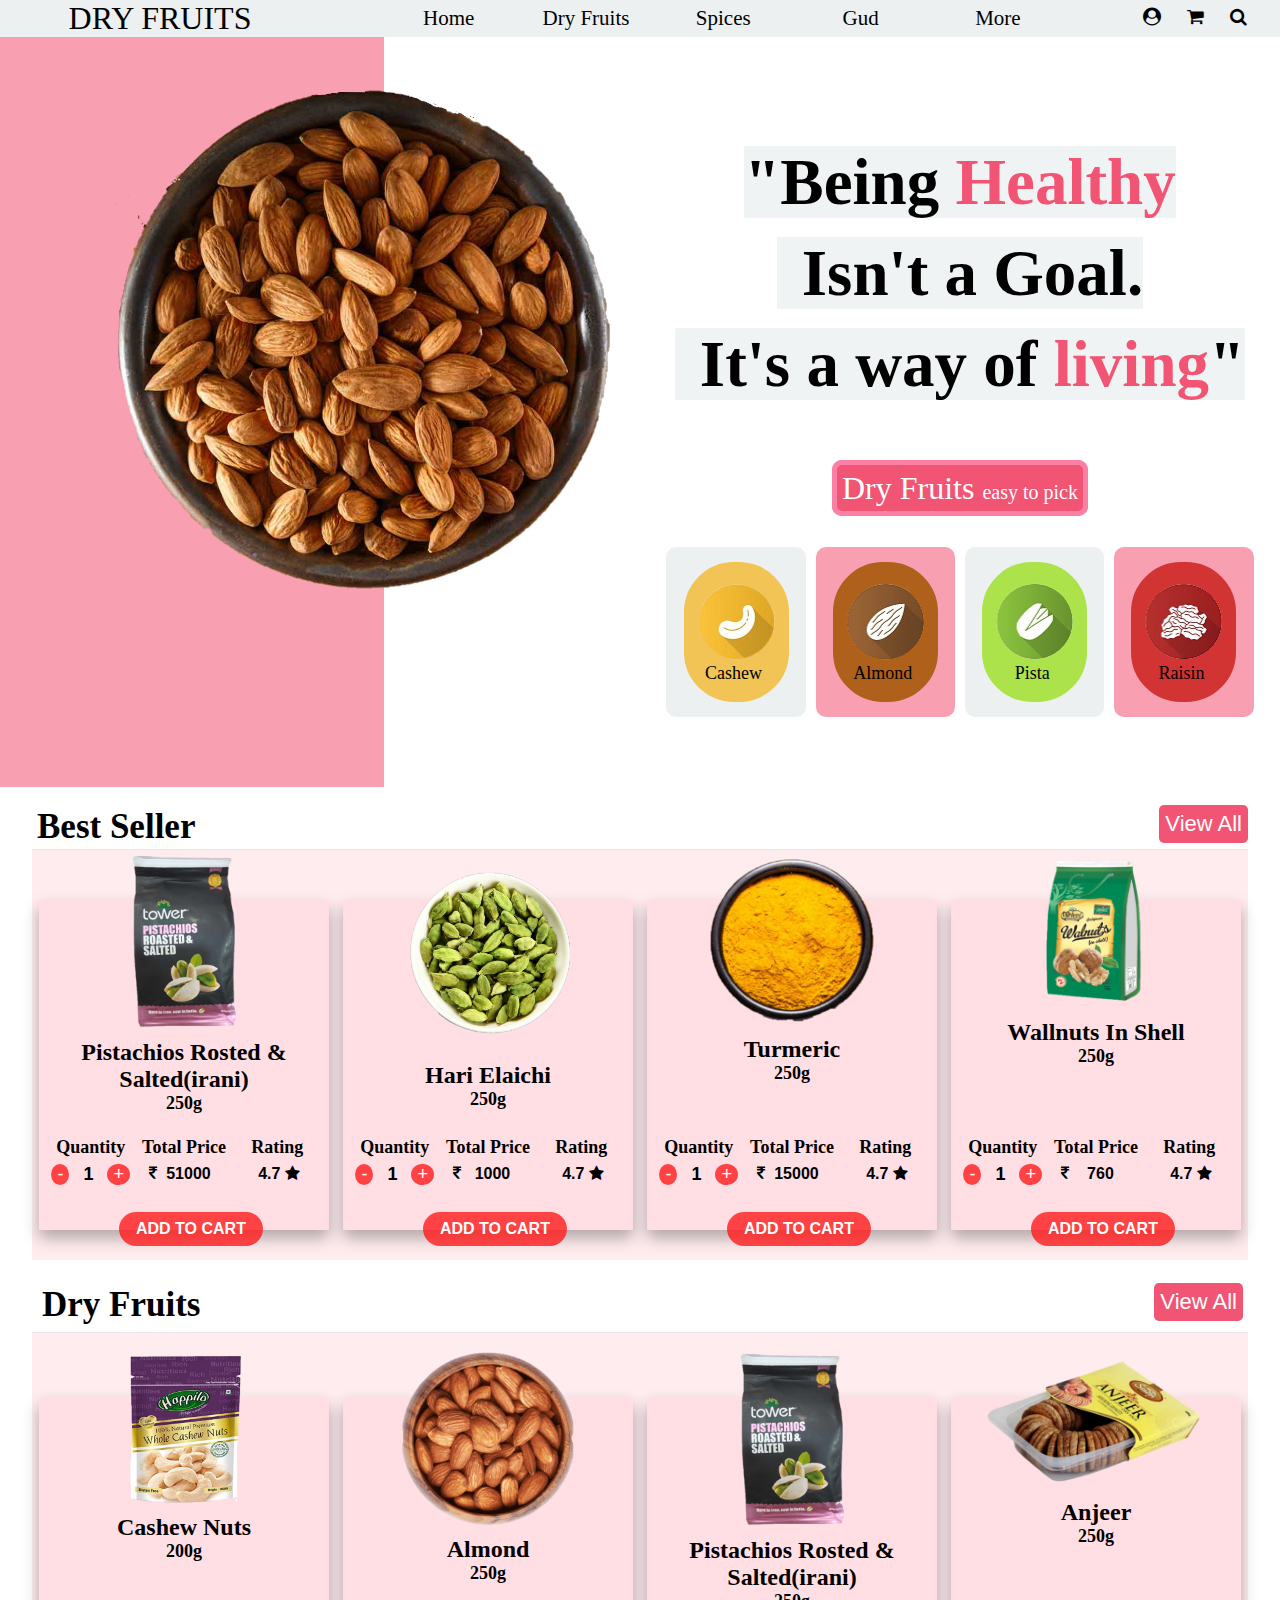
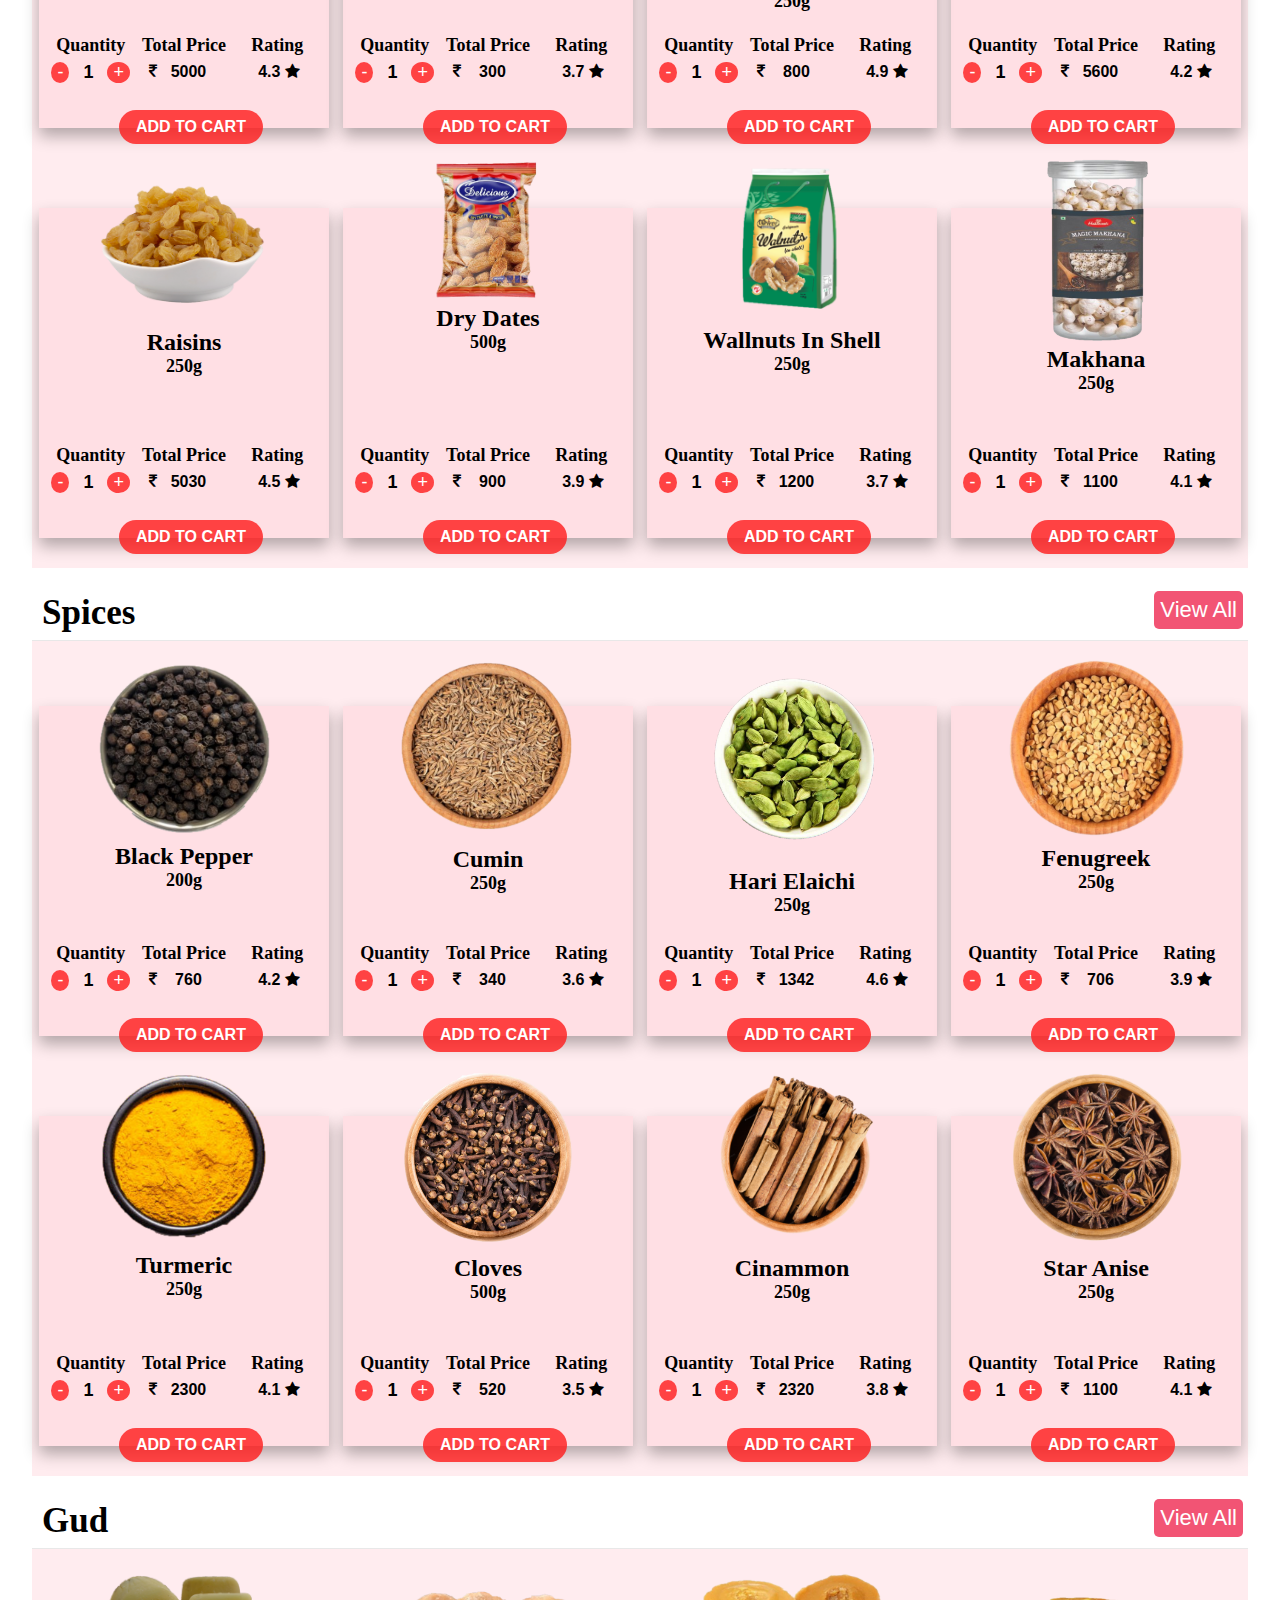
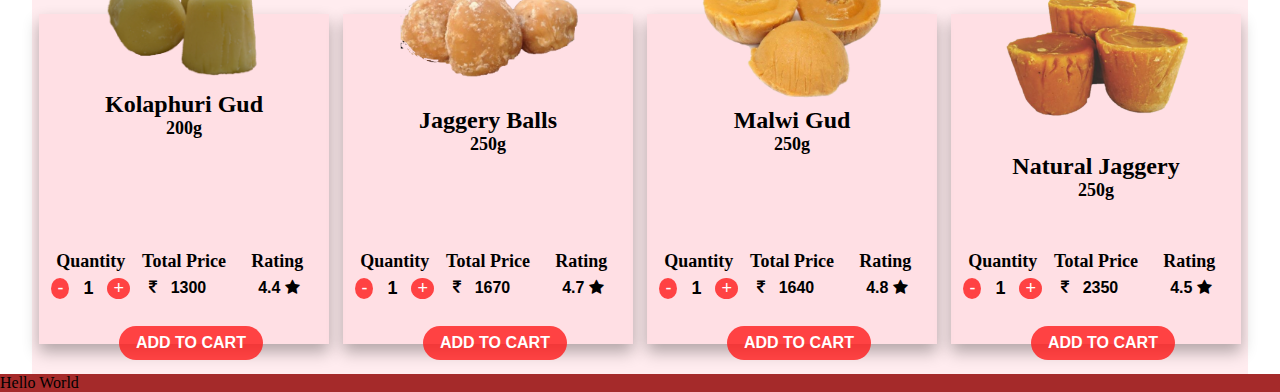
<file: index.html>
<!DOCTYPE html>
<html>
<head>
	<link rel="stylesheet" type="text/css" href="stylesheet2.css">
	<link rel="stylesheet" type="text/css" href="CSSGRID.css">
	<link rel="stylesheet" href="https://cdnjs.cloudflare.com/ajax/libs/font-awesome/4.7.0/css/font-awesome.min.css">
	<meta charset="utf-8">
	<meta name="viewport" content="width=device-width,initial-scale=1">
	<title>Home Page</title>
	<script type="text/javascript">
		function openNav(){
			document.getElementById("sideNav").style.width="280px";
		}
		function closeNav(){
			document.getElementById("sideNav").style.width="0px";
			document.body.style.backgroundColor="white";
		}
		var txt=screen.width;
		var txt1=screen.height;
		console.log(txt+"  "+txt1);

		function searchFunction(){
  			var x = document.getElementById("search-box-button");
  				if (x.style.display === "block") {
    				x.style.display = "none";
  				}
  			 	else {
    				x.style.display = "block";
  				}
  		}

  		function decrementqty(form){
  				var x=form.productquantity.value;
  				var p=form.price.value;
  				if (x>1){
  					x--;
  				}
  				var tp=x*p;
  				console.log(x);
  				form.productquantity.value=x;
  				form.totalprice.value=tp;
  		}
  		function incrementqty(form){
  				var x=form.productquantity.value;
  				var p=form.price.value;
  				if (x<10){
  					x++;
  				}
  				var tp=x*p;
  				console.log(x);
  				form.productquantity.value=x;
  				form.totalprice.value=tp;
  		}
	</script>
</head>
<body>
	<header class="row">
		<div class="menu-button col-sm-1 col-xsm-1" onclick="openNav()"><i class="fa fa-bars"></i></div>
		<div class="brand-name col-xlg-3 col-lg-3 col-md-3 col-sm-5 col-xsm-5">DRY FRUITS</div>
		<div class="nav-buttons-center col-xlg-7 col-lg-6 col-md-7">
			<ul>
				<li><a href="#">Home</a></li>
				<li class="drop-down"><a href="#">Dry Fruits</a>
					<div class="dryfruits-list">
						<ul>
							<li><a href="#">Cashew</a></li>
							<li><a href="#">Almond</a></li>
							<li><a href="#">Raisin</a></li>
						</ul>
					</div>	
				</li>
				<li class="drop-down"><a href="#">Spices</a>
					<div class="dryfruits-list">
						<ul>
							<li><a href="#">Black Pepper</a></li>
							<li><a href="#">Hing</a></li>
							<li><a href="#">Safron</a></li>
						</ul>
					</div>	
				</li>
				<li><a href="#">Gud</a></li>
				<li><a href="#">More</a></li>
			</ul>
		</div>
		<div class="nav-buttons-right col-xlg-2 col-lg-3 col-md-2 col-sm-6 col-xsm-6">
			<ul>
				<li class="drop-down"><i class="fa fa-user-circle"></i>
					<div class="user-dropdown">
						<ul>
							<li><a href="#">Your Account</a></li>
							<li><a href="#">Your Orders</a></li>
							<li><a href="#">Rewards</a></li>
							<li><a href="Login.html" ><button type="button" class="login-button">Sign In</button></a></li>
						</ul>
					</div>
				</li>
				<li><a href=""><i class="fa fa-shopping-cart"></i></a></li>
				<li onclick="searchFunction()"><i class="fa fa-search"></i></li>
			</ul>
		</div>
		<div style="clear: both;"></div>
		<!-- Mobile Navigation Bar -->
		<div class="mobile-nav" id="sideNav">
			<ul>
				<li><i class="fa fa-user-circle icon"></i><span class="icon-name">Hello,Sign In</span><span id="closeNav" onclick="closeNav()"><i class="fa fa-times"></i></span></li>
				<li><a href="#">Home</a></li>
				<li><a href="#">Dry Fruits</a>
					<ul class="list">	
						<li><a href="#">Cashew</a></li>
						<li><a href="#">Almond</a></li>
						<li><a href="#">Raisine</a></li>
					</ul>
				</li>		
				<li><a href="#">Spices</a>
					<ul class="list">
						<li><a href="#">Black Pepper</a></li>
						<li><a href="#">Safron</a></li>
						<li><a href="#">Hing</a></li>
					</ul>
				</li>		
				<li><a href="#">Gud</a></li>
				<li><a href="#">Account</a>
					<ul class="list">
						<li><a href="#">Orders</a></li>
						<li><a href="#">Rewards</a></li>
					</ul>
				</li>		
				<li><a href="#">More</a>
					<ul class="list">	
						<li><a href="Login.html">Sign In</a></li>
						<li><a href="#">LogOut</a></li>
					</ul>
				</li>			
			</ul>
		</div>
	</header>
	<div class="row product-image-type" id="section-2">
		<div class="col-xlg-6 col-lg-6 col-md-6 col-sm-12 product-section">
			<div class="image-box">
				<img src="almonds1.png">
			</div>
		</div>
		<div class="col-xlg-6 col-lg-6 col-md-6 col-sm-12 col-xsm-12 type-section">
			<div class="search-box" id="search-box-button">
				<form>
					<input type="search" name="search" placeholder="DryFruits..">
					<button type="submit"><i class="fa fa-search"></i></button>
					<div style="clear: both;"></div>
				</form>
			</div>	
			<div class="quote">
				<span class="line1">"Being <span style="color: #F25474;">Healthy</span></span><br><span class="line2">Isn't a Goal.</span><br><span class="line3">It's a way of <span style="color: #F25474">living</span>"</span>
			</div>
			<div class="types">
				<span class="types-heading">Dry Fruits <span style="font-size: 20px;">easy to pick</span></span>
				<div class="types-item">
					<ul>
						<li><a href="#"><div id="Kaju-img"><span>Cashew</span></div></a></li>
						<li><a href="#"><div id="Badam-img"><span>Almond</span></div></a></li>
						<li><a href="#"><div id="Pista-img"><span>Pista</span></div></a></li>
						<li><a href="#"><div id="Raisins-img"><span>Raisin</span></div></a></li>
					</ul>
				</div>
			</div>
		</div>
		<div style="clear: both;"></div>
	</div>
	<br>
	<!-- Best Seller Section-->
	<div class="bestseller-section">
		<div class="heading-viewbutton">
			<span class="heading">Best Seller</span>
			<button type="submit">View All</button>
			<div style="clear: both;"></div>
		</div>
		<div class="product-container">
			<div class="item-box col-xlg-3 col-lg-6 col-md-6 col-sm-6 col-xsm-6 tiny-box">
				<div class="item-card" id="card1" >
					<a href="#">
					<img src="towerpista.png" class="img-box">
					<span class="product-name">Pistachios Rosted & Salted(irani)</span>
					<span class="product-quantity">250g</span></a>
					<form action="Login.html" onsubmit="return false;" method="get">
						<input type="hidden" name="productid" value="">
						<div class="product-properties">
								<div class="qty">
									<span class="property-name">Quantity</span>
									<input type="submit" name="decrement-button" value="-" onclick="decrementqty(this.form)">
									<input type="text" name="productquantity" value="1">
									<input type="submit" name="increment-button" value="+" onclick="incrementqty(this.form)">
								</div>
								<div class="product-tprice">
									<span class="property-name">Total Price</span>
									<i class="fa fa-inr"></i>
									<input type="text" name="totalprice" value="51000">
									<input type="hidden" name="price" value="51000">
								</div>
								<div class="product-rating">
									<span class="property-name">Rating</span>
									<input type="text" name="rating" value="4.7">
									<i class="fa fa-star"></i>
								</div>
						</div>
						<button type="submit" class="add-cart" onclick="this.form.onsubmit=true;">Add To Cart</button>
					</form>
				</div>
			</div>
			
			<div class="item-box col-xlg-3 col-lg-6 col-md-6 col-sm-6 col-xsm-6 tiny-box">
				<div class="item-card">
					<a href="#">
					<img src="elaichi.png" class="img-bowl">
					<span class="product-name">Hari Elaichi</span>
					<span class="product-quantity">250g</span></a>
					<form action="Login.html" onsubmit="return false;" method="get">
						<input type="hidden" name="productid" value="">
						<div class="product-properties">
								<div class="qty">
									<span class="property-name">Quantity</span>
									<input type="submit" name="decrement-button" value="-" onclick="decrementqty(this.form)">
									<input type="text" name="productquantity" value="1">
									<input type="submit" name="increment-button" value="+" onclick="incrementqty(this.form)">
								</div>
								<div class="product-tprice">
									<span class="property-name">Total Price</span>
									<i class="fa fa-inr"></i>
									<input type="text" name="totalprice" value="1000">
									<input type="hidden" name="price" value="1000">
								</div>
								<div class="product-rating">
									<span class="property-name">Rating</span>
									<input type="text" name="rating" value="4.7">
									<i class="fa fa-star"></i>
								</div>
						</div>
						<button type="submit" class="add-cart" onclick="this.form.onsubmit=true;">Add To Cart</button>
					</form>
				</div>
			</div>
			
			<div class="item-box col-xlg-3 col-lg-6 col-md-6 col-sm-6 col-xsm-6 tiny-box">
				<div class="item-card">
					<a href="#">
					<img src="turmeric1.png" class="img-bowl">
					<span class="product-name">Turmeric</span>
					<span class="product-quantity">250g</span></a>
					<form action="Login.html" onsubmit="return false;" method="get">
						<input type="hidden" name="productid" value="">
						<div class="product-properties">
								<div class="qty">
									<span class="property-name">Quantity</span>
									<input type="submit" name="decrement-button" value="-" onclick="decrementqty(this.form)">
									<input type="text" name="productquantity" value="1">
									<input type="submit" name="increment-button" value="+" onclick="incrementqty(this.form)">
								</div>
								<div class="product-tprice">
									<span class="property-name">Total Price</span>
									<i class="fa fa-inr"></i>
									<input type="text" name="totalprice" value="15000">
									<input type="hidden" name="price" value="15000">
								</div>
								<div class="product-rating">
									<span class="property-name">Rating</span>
									<input type="text" name="rating" value="4.7">
									<i class="fa fa-star"></i>
								</div>
						</div>
						<button type="submit" class="add-cart" onclick="this.form.onsubmit=true;">Add To Cart</button>
					</form>
					
				</div>
			</div>

			<div class="item-box col-xlg-3 col-lg-6 col-md-6 col-sm-6 col-xsm-6 tiny-box">
				<div class="item-card">
					<a href="#">
					<img src="Wallnut2.png" class="img-box">
					<span class="product-name">Wallnuts In Shell</span>
					<span class="product-quantity">250g</span></a>
					<form action="Login.html" onsubmit="return false;" method="get">
						<input type="hidden" name="productid" value="">
						<div class="product-properties">
								<div class="qty">
									<span class="property-name">Quantity</span>
									<input type="submit" name="decrement-button" value="-" onclick="decrementqty(this.form)">
									<input type="text" name="productquantity" value="1">
									<input type="submit" name="increment-button" value="+" onclick="incrementqty(this.form)">
								</div>
								<div class="product-tprice">
									<span class="property-name">Total Price</span>
									<i class="fa fa-inr"></i>
									<input type="text" name="totalprice" value="760">
									<input type="hidden" name="price" value="760">
								</div>
								<div class="product-rating">
									<span class="property-name">Rating</span>
									<input type="text" name="rating" value="4.7">
									<i class="fa fa-star"></i>
								</div>
						</div>
						<button type="submit" class="add-cart" onclick="this.form.onsubmit=true;">Add To Cart</button>
					</form>
				</div>
			</div>
			<div style="clear: both"></div>
		</div>
	</div>
	<!-- Best Seller Section Ends-->
	<br>

	<!--Dry Fruits Section-->
	<div class="dryfruits-section">
		<div class="heading-viewbutton">
			<span class="heading">Dry Fruits</span>
			<button type="submit">View All</button>
			<div style="clear: both;"></div>
		</div>
		<div class="product-container">
			<div class="item-box box col-xlg-3 col-lg-6 col-md-6 col-sm-6 col-xsm-6 tiny-box">
				<div class="item-card">
					<a href="#">
					<img src="cashew.png" class="img-box">
					<span class="product-name">Cashew Nuts</span>
					<span class="product-quantity">200g</span></a>
					<form action="Login.html" onsubmit="return false;" method="get">
						<input type="hidden" name="productid" value="">
						<div class="product-properties">
								<div class="qty">
									<span class="property-name">Quantity</span>
									<input type="submit" name="decrement-button" value="-" onclick="decrementqty(this.form)">
									<input type="text" name="productquantity" value="1">
									<input type="submit" name="increment-button" value="+" onclick="incrementqty(this.form)">
								</div>
								<div class="product-tprice">
									<span class="property-name">Total Price</span>
									<i class="fa fa-inr"></i>
									<input type="text" name="totalprice" value="5000">
									<input type="hidden" name="price" value="5000">
								</div>
								<div class="product-rating">
									<span class="property-name">Rating</span>
									<input type="text" name="rating" value="4.3">
									<i class="fa fa-star"></i>
								</div>
						</div>
						<button type="submit" class="add-cart" onclick="this.form.onsubmit=true;">Add To Cart</button>
					</form>
				</div>
			</div>
			<div class="item-box box col-xlg-3 col-lg-6 col-md-6 col-sm-6 col-xsm-6 tiny-box">
				<div class="item-card">
					<a href="#">
					<img src="almond.png" class="img-bowl">
					<span class="product-name">Almond</span>
					<span class="product-quantity">250g</span></a>
					<form action="Login.html" onsubmit="return false;" method="get">
						<input type="hidden" name="productid" value="">
						<div class="product-properties">
								<div class="qty">
									<span class="property-name">Quantity</span>
									<input type="submit" name="decrement-button" value="-" onclick="decrementqty(this.form)">
									<input type="text" name="productquantity" value="1">
									<input type="submit" name="increment-button" value="+" onclick="incrementqty(this.form)">
								</div>
								<div class="product-tprice">
									<span class="property-name">Total Price</span>
									<i class="fa fa-inr"></i>
									<input type="text" name="totalprice" value="300">
									<input type="hidden" name="price" value="3000">
								</div>
								<div class="product-rating">
									<span class="property-name">Rating</span>
									<input type="text" name="rating" value="3.7">
									<i class="fa fa-star"></i>
								</div>
						</div>
						<button type="submit" class="add-cart" onclick="this.form.onsubmit=true;">Add To Cart</button>
					</form>
				</div>
			</div>
			<div class="item-box box col-xlg-3 col-lg-6 col-md-6 col-sm-6 col-xsm-6 tiny-box">
				<div class="item-card">
					<a href="#">
					<img src="towerpista.png" class="img-box">
					<span class="product-name">Pistachios Rosted & Salted(irani)</span>
					<span class="product-quantity">250g</span></a>
					<form action="Login.html" onsubmit="return false;" method="get">
						<input type="hidden" name="productid" value="">
						<div class="product-properties">
								<div class="qty">
									<span class="property-name">Quantity</span>
									<input type="submit" name="decrement-button" value="-" onclick="decrementqty(this.form)">
									<input type="text" name="productquantity" value="1">
									<input type="submit" name="increment-button" value="+" onclick="incrementqty(this.form)">
								</div>
								<div class="product-tprice">
									<span class="property-name">Total Price</span>
									<i class="fa fa-inr"></i>
									<input type="text" name="totalprice" value="800">
									<input type="hidden" name="price" value="800">
								</div>
								<div class="product-rating">
									<span class="property-name">Rating</span>
									<input type="text" name="rating" value="4.9">
									<i class="fa fa-star"></i>
								</div>
						</div>
						<button type="submit" class="add-cart" onclick="this.form.onsubmit=true;">Add To Cart</button>
					</form>
				</div>
			</div>
			<div class="item-box box col-xlg-3 col-lg-6 col-md-6 col-sm-6 col-xsm-6 tiny-box">
				<div class="item-card">
					<a href="#">
					<img src="anjeer.png" class="img-box-anjeer">
					<span class="product-name">Anjeer</span>
					<span class="product-quantity">250g</span></a>
					<form action="Login.html" onsubmit="return false;" method="get">
						<input type="hidden" name="productid" value="">
						<div class="product-properties">
								<div class="qty">
									<span class="property-name">Quantity</span>
									<input type="submit" name="decrement-button" value="-" onclick="decrementqty(this.form)">
									<input type="text" name="productquantity" value="1">
									<input type="submit" name="increment-button" value="+" onclick="incrementqty(this.form)">
								</div>
								<div class="product-tprice">
									<span class="property-name">Total Price</span>
									<i class="fa fa-inr"></i>
									<input type="text" name="totalprice" value="5600">
									<input type="hidden" name="price" value="5600">
								</div>
								<div class="product-rating">
									<span class="property-name">Rating</span>
									<input type="text" name="rating" value="4.2">
									<i class="fa fa-star"></i>
								</div>
						</div>
						<button type="submit" class="add-cart" onclick="this.form.onsubmit=true;">Add To Cart</button>
					</form>
				</div>
			</div>
			<div class="item-box box col-xlg-3 col-lg-6 col-md-6 col-sm-6 col-xsm-6 tiny-box">
				<div class="item-card">
					<a href="#">
					<img src="raisins.png" class="img-bowl">
					<span class="product-name">Raisins</span>
					<span class="product-quantity">250g</span></a>
					<form action="Login.html" onsubmit="return false;" method="get">
						<input type="hidden" name="productid" value="">
						<div class="product-properties">
								<div class="qty">
									<span class="property-name">Quantity</span>
									<input type="submit" name="decrement-button" value="-" onclick="decrementqty(this.form)">
									<input type="text" name="productquantity" value="1">
									<input type="submit" name="increment-button" value="+" onclick="incrementqty(this.form)">
								</div>
								<div class="product-tprice">
									<span class="property-name">Total Price</span>
									<i class="fa fa-inr"></i>
									<input type="text" name="totalprice" value="5030">
									<input type="hidden" name="price" value="5030">
								</div>
								<div class="product-rating">
									<span class="property-name">Rating</span>
									<input type="text" name="rating" value="4.5">
									<i class="fa fa-star"></i>
								</div>
						</div>
						<button type="submit" class="add-cart" onclick="this.form.onsubmit=true;">Add To Cart</button>
					</form>
				</div>
			</div>
			<div class="item-box box col-xlg-3 col-lg-6 col-md-6 col-sm-6 col-xsm-6 tiny-box">
				<div class="item-card">
					<a href="#">
					<img src="drydates.png" class="img-box">
					<span class="product-name">Dry Dates</span>
					<span class="product-quantity">500g</span></a>
					<form action="Login.html" onsubmit="return false;" method="get">
						<input type="hidden" name="productid" value="">
						<div class="product-properties">
								<div class="qty">
									<span class="property-name">Quantity</span>
									<input type="submit" name="decrement-button" value="-" onclick="decrementqty(this.form)">
									<input type="text" name="productquantity" value="1">
									<input type="submit" name="increment-button" value="+" onclick="incrementqty(this.form)">
								</div>
								<div class="product-tprice">
									<span class="property-name">Total Price</span>
									<i class="fa fa-inr"></i>
									<input type="text" name="totalprice" value="900">
									<input type="hidden" name="price" value="900">
								</div>
								<div class="product-rating">
									<span class="property-name">Rating</span>
									<input type="text" name="rating" value="3.9">
									<i class="fa fa-star"></i>
								</div>
						</div>
						<button type="submit" class="add-cart" onclick="this.form.onsubmit=true;">Add To Cart</button>
					</form>
				</div>
			</div>
			<div class="item-box box col-xlg-3 col-lg-6 col-md-6 col-sm-6 col-xsm-6 tiny-box">
				<div class="item-card">
					<a href="#">
					<img src="Wallnut2.png" class="img-box">
					<span class="product-name">Wallnuts In Shell</span>
					<span class="product-quantity">250g</span></a>
					<form action="Login.html" onsubmit="return false;" method="get">
						<input type="hidden" name="productid" value="">
						<div class="product-properties">
								<div class="qty">
									<span class="property-name">Quantity</span>
									<input type="submit" name="decrement-button" value="-" onclick="decrementqty(this.form)">
									<input type="text" name="productquantity" value="1">
									<input type="submit" name="increment-button" value="+" onclick="incrementqty(this.form)">
								</div>
								<div class="product-tprice">
									<span class="property-name">Total Price</span>
									<i class="fa fa-inr"></i>
									<input type="text" name="totalprice" value="1200">
									<input type="hidden" name="price" value="1200">
								</div>
								<div class="product-rating">
									<span class="property-name">Rating</span>
									<input type="text" name="rating" value="3.7">
									<i class="fa fa-star"></i>
								</div>
						</div>
						<button type="submit" class="add-cart" onclick="this.form.onsubmit=true;">Add To Cart</button>
					</form>
				</div>
			</div>
			<div class="item-box box col-xlg-3 col-lg-6 col-md-6 col-sm-6 col-xsm-6 tiny-box">
				<div class="item-card">
					<a href="#">
					<img src="makhana.png" class="img-box">
					<span class="product-name">Makhana</span>
					<span class="product-quantity">250g</span></a>
					<form action="Login.html" onsubmit="return false;" method="get">
						<input type="hidden" name="productid" value="">
						<div class="product-properties">
								<div class="qty">
									<span class="property-name">Quantity</span>
									<input type="submit" name="decrement-button" value="-" onclick="decrementqty(this.form)">
									<input type="text" name="productquantity" value="1">
									<input type="submit" name="increment-button" value="+" onclick="incrementqty(this.form)">
								</div>
								<div class="product-tprice">
									<span class="property-name">Total Price</span>
									<i class="fa fa-inr"></i>
									<input type="text" name="totalprice" value="1100">
									<input type="hidden" name="price" value="1100">
								</div>
								<div class="product-rating">
									<span class="property-name">Rating</span>
									<input type="text" name="rating" value="4.1">
									<i class="fa fa-star"></i>
								</div>
						</div>
						<button type="submit" class="add-cart" onclick="this.form.onsubmit=true;">Add To Cart</button>
					</form>
				</div>
			</div>
			<div style="clear: both;"></div>
		</div>
	</div>
	<br>
	<!--Spices Section-->
	<div class="spices-section">
		<div class="heading-viewbutton">
			<span class="heading">Spices</span>
			<button type="submit">View All</button>
			<div style="clear: both;"></div>
		</div>
		<div class="product-container">
			<div class="item-box box col-xlg-3 col-lg-6 col-md-6 col-sm-6 col-xsm-6 tiny-box">
				<div class="item-card">
					<a href="#">
					<img src="blackpepper.png" class="img-bowl">
					<span class="product-name">Black Pepper</span>
					<span class="product-quantity">200g</span></a>
					<form action="Login.html" onsubmit="return false;" method="get">
						<input type="hidden" name="productid" value="">
						<div class="product-properties">
								<div class="qty">
									<span class="property-name">Quantity</span>
									<input type="submit" name="decrement-button" value="-" onclick="decrementqty(this.form)">
									<input type="text" name="productquantity" value="1">
									<input type="submit" name="increment-button" value="+" onclick="incrementqty(this.form)">
								</div>
								<div class="product-tprice">
									<span class="property-name">Total Price</span>
									<i class="fa fa-inr"></i>
									<input type="text" name="totalprice" value="760">
									<input type="hidden" name="price" value="760">
								</div>
								<div class="product-rating">
									<span class="property-name">Rating</span>
									<input type="text" name="rating" value="4.2">
									<i class="fa fa-star"></i>
								</div>
						</div>
						<button type="submit" class="add-cart" onclick="this.form.onsubmit=true;">Add To Cart</button>
					</form>
				</div>
			</div>
			<div class="item-box box col-xlg-3 col-lg-6 col-md-6 col-sm-6 col-xsm-6 tiny-box">
				<div class="item-card">
					<a href="#">
					<img src="cumin.png" class="img-bowl">
					<span class="product-name">Cumin</span>
					<span class="product-quantity">250g</span></a>
					<form action="Login.html" onsubmit="return false;" method="get">
						<input type="hidden" name="productid" value="">
						<div class="product-properties">
								<div class="qty">
									<span class="property-name">Quantity</span>
									<input type="submit" name="decrement-button" value="-" onclick="decrementqty(this.form)">
									<input type="text" name="productquantity" value="1">
									<input type="submit" name="increment-button" value="+" onclick="incrementqty(this.form)">
								</div>
								<div class="product-tprice">
									<span class="property-name">Total Price</span>
									<i class="fa fa-inr"></i>
									<input type="text" name="totalprice" value="340">
									<input type="hidden" name="price" value="340">
								</div>
								<div class="product-rating">
									<span class="property-name">Rating</span>
									<input type="text" name="rating" value="3.6">
									<i class="fa fa-star"></i>
								</div>
						</div>
						<button type="submit" class="add-cart" onclick="this.form.onsubmit=true;">Add To Cart</button>
					</form>
				</div>
			</div>
			<div class="item-box col-xlg-3 col-lg-6 col-md-6 col-sm-6 col-xsm-6 tiny-box">
				<div class="item-card">
					<a href="#">
					<img src="elaichi.png" class="img-bowl">
					<span class="product-name">Hari Elaichi</span>
					<span class="product-quantity">250g</span></a>
					<form action="Login.html" onsubmit="return false;" method="get">
						<input type="hidden" name="productid" value="">
						<div class="product-properties">
								<div class="qty">
									<span class="property-name">Quantity</span>
									<input type="submit" name="decrement-button" value="-" onclick="decrementqty(this.form)">
									<input type="text" name="productquantity" value="1">
									<input type="submit" name="increment-button" value="+" onclick="incrementqty(this.form)">
								</div>
								<div class="product-tprice">
									<span class="property-name">Total Price</span>
									<i class="fa fa-inr"></i>
									<input type="text" name="totalprice" value="1342">
									<input type="hidden" name="price" value="1342">
								</div>
								<div class="product-rating">
									<span class="property-name">Rating</span>
									<input type="text" name="rating" value="4.6">
									<i class="fa fa-star"></i>
								</div>
						</div>
						<button type="submit" class="add-cart" onclick="this.form.onsubmit=true;">Add To Cart</button>
					</form>
				</div>
			</div>
			<div class="item-box box col-xlg-3 col-lg-6 col-md-6 col-sm-6 col-xsm-6 tiny-box">
				<div class="item-card">
					<a href="#">
					<img src="fenugreek.png" class="img-bowl">
					<span class="product-name">Fenugreek</span>
					<span class="product-quantity">250g</span></a>
					<form action="Login.html" onsubmit="return false;" method="get">
						<input type="hidden" name="productid" value="">
						<div class="product-properties">
								<div class="qty">
									<span class="property-name">Quantity</span>
									<input type="submit" name="decrement-button" value="-" onclick="decrementqty(this.form)">
									<input type="text" name="productquantity" value="1">
									<input type="submit" name="increment-button" value="+" onclick="incrementqty(this.form)">
								</div>
								<div class="product-tprice">
									<span class="property-name">Total Price</span>
									<i class="fa fa-inr"></i>
									<input type="text" name="totalprice" value="706">
									<input type="hidden" name="price" value="706">
								</div>
								<div class="product-rating">
									<span class="property-name">Rating</span>
									<input type="text" name="rating" value="3.9">
									<i class="fa fa-star"></i>
								</div>
						</div>
						<button type="submit" class="add-cart" onclick="this.form.onsubmit=true;">Add To Cart</button>
					</form>
				</div>
			</div>
			<div class="item-box col-xlg-3 col-lg-6 col-md-6 col-sm-6 col-xsm-6 tiny-box">
				<div class="item-card">
					<a href="#">
					<img src="turmeric1.png" class="img-bowl">
					<span class="product-name">Turmeric</span>
					<span class="product-quantity">250g</span></a>
					<form action="Login.html" onsubmit="return false;" method="get">
						<input type="hidden" name="productid" value="">
						<div class="product-properties">
								<div class="qty">
									<span class="property-name">Quantity</span>
									<input type="submit" name="decrement-button" value="-" onclick="decrementqty(this.form)">
									<input type="text" name="productquantity" value="1">
									<input type="submit" name="increment-button" value="+" onclick="incrementqty(this.form)">
								</div>
								<div class="product-tprice">
									<span class="property-name">Total Price</span>
									<i class="fa fa-inr"></i>
									<input type="text" name="totalprice" value="2300">
									<input type="hidden" name="price" value="2300">
								</div>
								<div class="product-rating">
									<span class="property-name">Rating</span>
									<input type="text" name="rating" value="4.1">
									<i class="fa fa-star"></i>
								</div>
						</div>
						<button type="submit" class="add-cart" onclick="this.form.onsubmit=true;">Add To Cart</button>
					</form>
				</div>
			</div>
			<div class="item-box box col-xlg-3 col-lg-6 col-md-6 col-sm-6 col-xsm-6 tiny-box">
				<div class="item-card">
					<a href="#">
					<img src="cloves.png" class="img-bowl">
					<span class="product-name">Cloves</span>
					<span class="product-quantity">500g</span></a>
					<form action="Login.html" onsubmit="return false;" method="get">
						<input type="hidden" name="productid" value="">
						<div class="product-properties">
								<div class="qty">
									<span class="property-name">Quantity</span>
									<input type="submit" name="decrement-button" value="-" onclick="decrementqty(this.form)">
									<input type="text" name="productquantity" value="1">
									<input type="submit" name="increment-button" value="+" onclick="incrementqty(this.form)">
								</div>
								<div class="product-tprice">
									<span class="property-name">Total Price</span>
									<i class="fa fa-inr"></i>
									<input type="text" name="totalprice" value="520">
									<input type="hidden" name="price" value="520">
								</div>
								<div class="product-rating">
									<span class="property-name">Rating</span>
									<input type="text" name="rating" value="3.5">
									<i class="fa fa-star"></i>
								</div>
						</div>
						<button type="submit" class="add-cart" onclick="this.form.onsubmit=true;">Add To Cart</button>
					</form>
				</div>
			</div>
			<div class="item-box box col-xlg-3 col-lg-6 col-md-6 col-sm-6 col-xsm-6 tiny-box">
				<div class="item-card">
					<a href="#">
					<img src="cinammon.png" class="img-bowl">
					<span class="product-name">Cinammon</span>
					<span class="product-quantity">250g</span></a>
					<form action="Login.html" onsubmit="return false;" method="get">
						<input type="hidden" name="productid" value="">
						<div class="product-properties">
								<div class="qty">
									<span class="property-name">Quantity</span>
									<input type="submit" name="decrement-button" value="-" onclick="decrementqty(this.form)">
									<input type="text" name="productquantity" value="1">
									<input type="submit" name="increment-button" value="+" onclick="incrementqty(this.form)">
								</div>
								<div class="product-tprice">
									<span class="property-name">Total Price</span>
									<i class="fa fa-inr"></i>
									<input type="text" name="totalprice" value="2320">
									<input type="hidden" name="price" value="2320">
								</div>
								<div class="product-rating">
									<span class="property-name">Rating</span>
									<input type="text" name="rating" value="3.8">
									<i class="fa fa-star"></i>
								</div>
						</div>
						<button type="submit" class="add-cart" onclick="this.form.onsubmit=true;">Add To Cart</button>
					</form>
				</div>
			</div>
			<div class="item-box box col-xlg-3 col-lg-6 col-md-6 col-sm-6 col-xsm-6 tiny-box">
				<div class="item-card">
					<a href="#">
					<img src="staranise.png" class="img-bowl">
					<span class="product-name">Star Anise</span>
					<span class="product-quantity">250g</span></a>
					<form action="Login.html" onsubmit="return false;" method="get">
						<input type="hidden" name="productid" value="">
						<div class="product-properties">
								<div class="qty">
									<span class="property-name">Quantity</span>
									<input type="submit" name="decrement-button" value="-" onclick="decrementqty(this.form)">
									<input type="text" name="productquantity" value="1">
									<input type="submit" name="increment-button" value="+" onclick="incrementqty(this.form)">
								</div>
								<div class="product-tprice">
									<span class="property-name">Total Price</span>
									<i class="fa fa-inr"></i>
									<input type="text" name="totalprice" value="1100">
									<input type="hidden" name="price" value="1100">
								</div>
								<div class="product-rating">
									<span class="property-name">Rating</span>
									<input type="text" name="rating" value="4.1">
									<i class="fa fa-star"></i>
								</div>
						</div>
						<button type="submit" class="add-cart" onclick="this.form.onsubmit=true;">Add To Cart</button>
					</form>
				</div>
			</div>
			<div style="clear: both;"></div>
		</div>
	</div>
	<!--Spices Section Ends-->
	<br>
	<!--Gud Section-->
	<div class="gud-section">
		<div class="heading-viewbutton">
			<span class="heading">Gud</span>
			<button type="submit">View All</button>
			<div style="clear: both;"></div>
		</div>
		<div class="product-container">
			<div class="item-box box col-xlg-3 col-lg-6 col-md-6 col-sm-6 col-xsm-6 tiny-box">
				<div class="item-card">
					<a href="#">
					<img src="kolaphurigud.png" class="img-bowl">
					<span class="product-name">Kolaphuri Gud</span>
					<span class="product-quantity">200g</span></a>
					<form action="Login.html" onsubmit="return false;" method="get">
						<input type="hidden" name="productid" value="">
						<div class="product-properties">
								<div class="qty">
									<span class="property-name">Quantity</span>
									<input type="submit" name="decrement-button" value="-" onclick="decrementqty(this.form)">
									<input type="text" name="productquantity" value="1">
									<input type="submit" name="increment-button" value="+" onclick="incrementqty(this.form)">
								</div>
								<div class="product-tprice">
									<span class="property-name">Total Price</span>
									<i class="fa fa-inr"></i>
									<input type="text" name="totalprice" value="1300">
									<input type="hidden" name="price" value="1300">
								</div>
								<div class="product-rating">
									<span class="property-name">Rating</span>
									<input type="text" name="rating" value="4.4">
									<i class="fa fa-star"></i>
								</div>
						</div>
						<button type="submit" class="add-cart" onclick="this.form.onsubmit=true;">Add To Cart</button>
					</form>
				</div>
			</div>
			<div class="item-box box col-xlg-3 col-lg-6 col-md-6 col-sm-6 col-xsm-6 tiny-box">
				<div class="item-card">
					<a href="#">
					<img src="jaggeryball.png" class="img-bowl">
					<span class="product-name">Jaggery Balls</span>
					<span class="product-quantity">250g</span></a>
					<form action="Login.html" onsubmit="return false;" method="get">
						<input type="hidden" name="productid" value="">
						<div class="product-properties">
								<div class="qty">
									<span class="property-name">Quantity</span>
									<input type="submit" name="decrement-button" value="-" onclick="decrementqty(this.form)">
									<input type="text" name="productquantity" value="1">
									<input type="submit" name="increment-button" value="+" onclick="incrementqty(this.form)">
								</div>
								<div class="product-tprice">
									<span class="property-name">Total Price</span>
									<i class="fa fa-inr"></i>
									<input type="text" name="totalprice" value="1670">
									<input type="hidden" name="price" value="1670">
								</div>
								<div class="product-rating">
									<span class="property-name">Rating</span>
									<input type="text" name="rating" value="4.7">
									<i class="fa fa-star"></i>
								</div>
						</div>
						<button type="submit" class="add-cart" onclick="this.form.onsubmit=true;">Add To Cart</button>
					</form>
				</div>
			</div>
			<div class="item-box col-xlg-3 col-lg-6 col-md-6 col-sm-6 col-xsm-6 tiny-box">
				<div class="item-card">
					<a href="#">
					<img src="malwigud.png" class="img-bowl">
					<span class="product-name">Malwi Gud</span>
					<span class="product-quantity">250g</span></a>
					<form action="Login.html" onsubmit="return false;" method="get">
						<input type="hidden" name="productid" value="">
						<div class="product-properties">
								<div class="qty">
									<span class="property-name">Quantity</span>
									<input type="submit" name="decrement-button" value="-" onclick="decrementqty(this.form)">
									<input type="text" name="productquantity" value="1">
									<input type="submit" name="increment-button" value="+" onclick="incrementqty(this.form)">
								</div>
								<div class="product-tprice">
									<span class="property-name">Total Price</span>
									<i class="fa fa-inr"></i>
									<input type="text" name="totalprice" value="1640">
									<input type="hidden" name="price" value="1640">
								</div>
								<div class="product-rating">
									<span class="property-name">Rating</span>
									<input type="text" name="rating" value="4.8">
									<i class="fa fa-star"></i>
								</div>
						</div>
						<button type="submit" class="add-cart" onclick="this.form.onsubmit=true;">Add To Cart</button>
					</form>
				</div>
			</div>
			<div class="item-box box col-xlg-3 col-lg-6 col-md-6 col-sm-6 col-xsm-6 tiny-box">
				<div class="item-card">
					<a href="#">
					<img src="naturaljaggery.png" class="img-bowl">
					<span class="product-name">Natural Jaggery</span>
					<span class="product-quantity">250g</span></a>
					<form action="Login.html" onsubmit="return false;" method="get">
						<input type="hidden" name="productid" value="">
						<div class="product-properties">
								<div class="qty">
									<span class="property-name">Quantity</span>
									<input type="submit" name="decrement-button" value="-" onclick="decrementqty(this.form)">
									<input type="text" name="productquantity" value="1">
									<input type="submit" name="increment-button" value="+" onclick="incrementqty(this.form)">
								</div>
								<div class="product-tprice">
									<span class="property-name">Total Price</span>
									<i class="fa fa-inr"></i>
									<input type="text" name="totalprice" value="2350">
									<input type="hidden" name="price" value="2350">
								</div>
								<div class="product-rating">
									<span class="property-name">Rating</span>
									<input type="text" name="rating" value="4.5">
									<i class="fa fa-star"></i>
								</div>
						</div>
						<button type="submit" class="add-cart" onclick="this.form.onsubmit=true;">Add To Cart</button>
					</form>
				</div>
			</div>
			<div style="clear: both;"></div>
		</div>
	</div>
	<!--Gud Section Ends-->
	<div style="background-color: brown">Hello World</div>

</body>
</html>
</file>
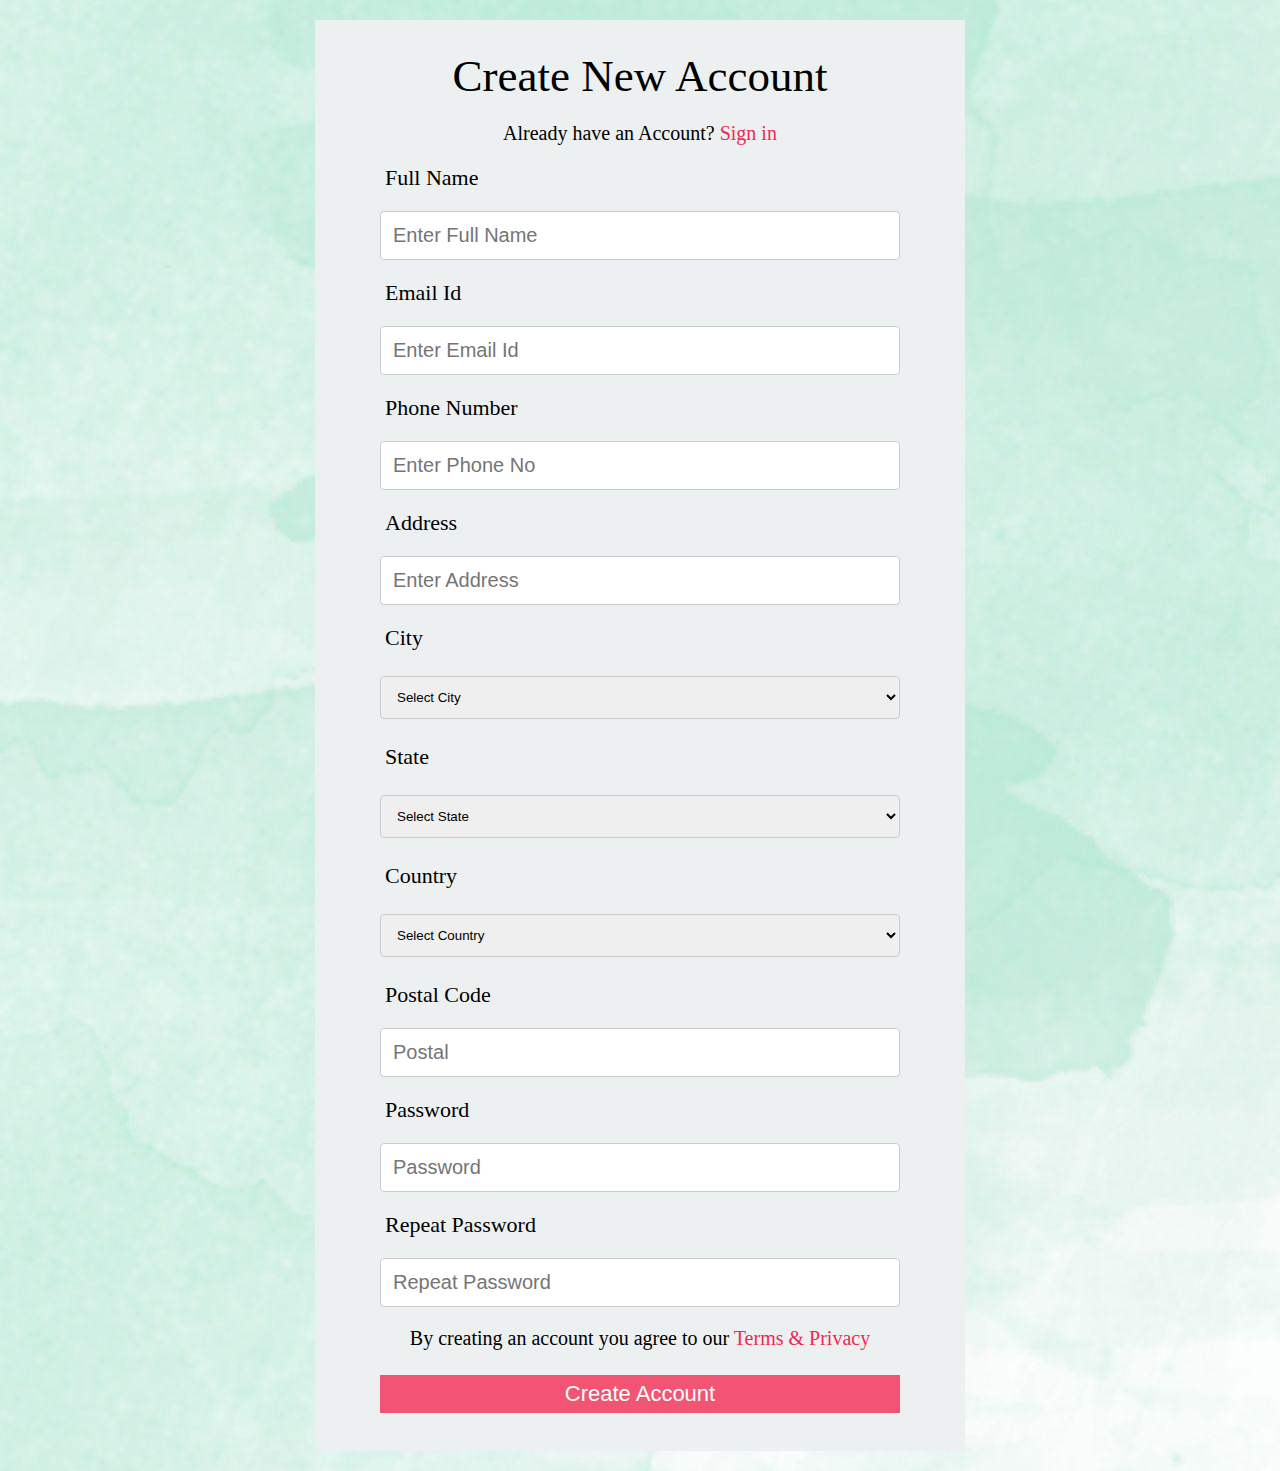
<file: CreateNewAccount.html>
<!DOCTYPE html>
<html>
<head>
	<title>Create New Account</title>
	<link rel="stylesheet" type="text/css" href="create-new-account-style-sheet.css">
	<link rel="stylesheet" href="https://cdnjs.cloudflare.com/ajax/libs/font-awesome/4.7.0/css/font-awesome.min.css">
	<meta name="viewport" content="width=device-width,initial-scale=1">
</head>
<body>
	<div class="create-new-account-section">
		<div class="header-section">
			<span class="heading">Create New Account</span>
			<span class="heading-2">Already have an Account? <a href="Login.html">Sign in</a></span>
		</div>
		<div class="create-new-account-form">
		<form>
			<label for="fullName">Full Name</label>
			<input type="text" placeholder="Enter Full Name" name="fullName" required>
				<label for="email">Email Id</label>
				<input type="email" placeholder="Enter Email Id" name="email" required>
				<label for="phone">Phone Number</label>
				<input type="text" placeholder="Enter Phone No" name="phone" required>
				<label for="address">Address</label>
				<input type="text" placeholder="Enter Address" name="address" required>
				<label for="city">City</label>
				<select id="city" name="city" required>
					<option value="" disabled selected hidden>Select City</option>
					<option value="Indore">Indore</option>
					<option value="Bhopal">Bhopal</option>
					<option value="Jaipur">Jaipur</option>
					<option value="Mumbai">Mumbai</option>
					<option value="Banglore">Banglore</option>
					<option value="Amritsar">Amritsar</option>
				</select>
				<label for="state">State</label>
				<select id="state" name="state" required>
					<option value="" disabled selected hidden>Select State</option>
					<option value="MadhyaPradesh">Madhya Pradesh</option>
					<option value="Panjab">Punjab</option>
					<option value="Delhi">Delhi</option>
					<option value="Kerala">Kerala</option>
					<option value="Rajasthan">Rajasthan</option>
					<option value="Maharashtra">Maharastra</option>
				</select>
				
				<label for="country">Country</label>
				<select id="countries" name="countries" required>
					<option value="" disabled selected hidden>Select Country</option>
					<option value="India">India</option>
					<option value="Nepal">Nepal</option>
					<option value="UK">UK</option>
				</select>
				<label for="pincode">Postal Code</label>
				<input type="text" placeholder="Postal" name="pincode" required>
				<label for="pwd">Password</label>
				<input type="password" placeholder="Password" name="pwd" required>
				<label for="rptpwd">Repeat Password</label>
				<input type="password" placeholder="Repeat Password" name="rptpwd" required>
				<div class="termsandcondition">By creating an account you agree to our <a href="#">Terms & Privacy</a></div>
				<input type="submit" class="createaccount" value="Create Account"><br>
		</form>
	</div>
	</div>
	
</body>
</html>
</file>
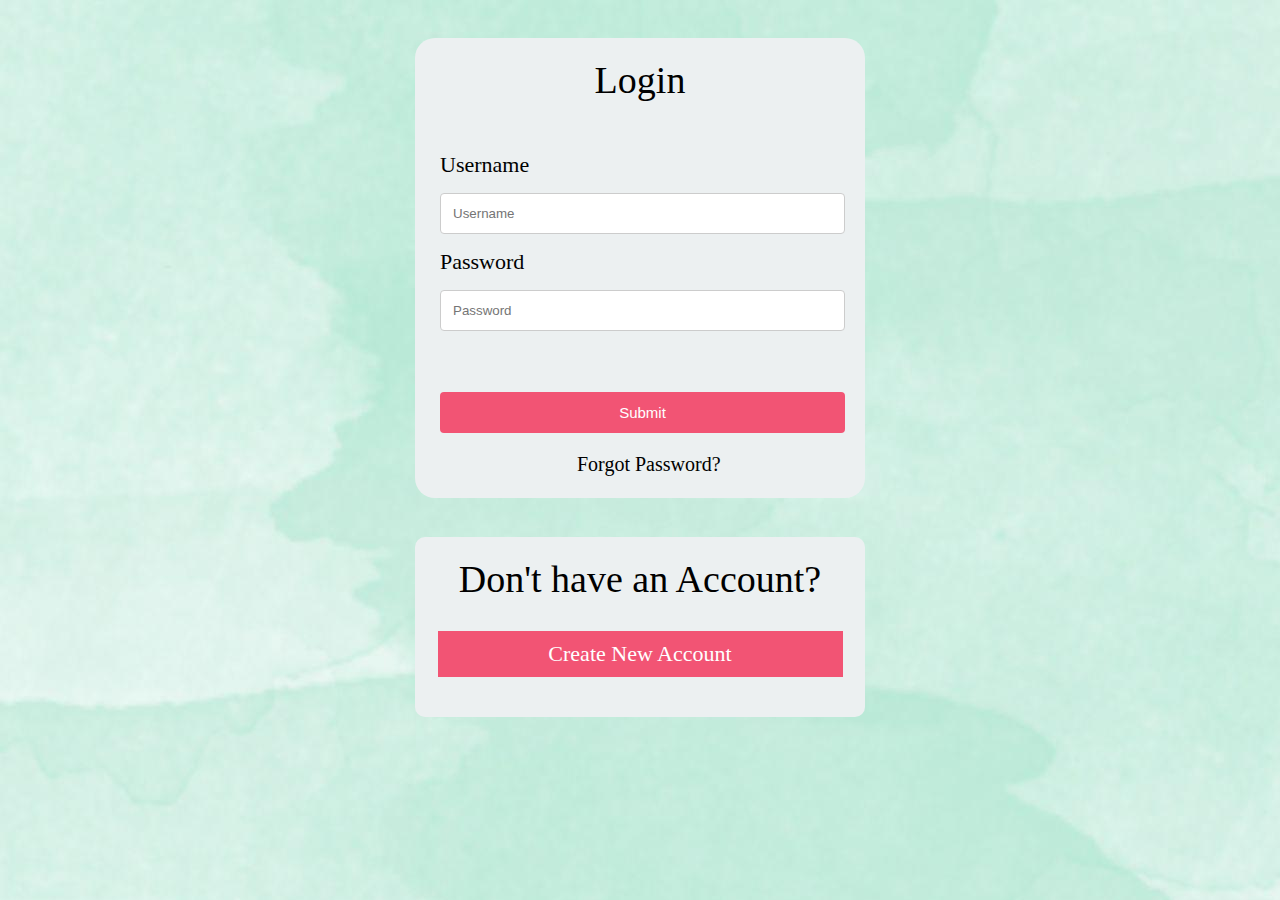
<file: Login.html>
<!DOCTYPE html>
<html>
<head>
	<title>Login Form</title>
	<link rel="stylesheet" type="text/css" href="loginstylesheet.css">
	<link rel="stylesheet" href="https://cdnjs.cloudflare.com/ajax/libs/font-awesome/4.7.0/css/font-awesome.min.css">
	<meta name="viewport" content="width=device-width,initial-scale=1">
</head>
<body>
	<div class="login-form-section">
		<div class="headername">Login</div>
		<div class="login-form">
			<form action="">
				<label for="username">Username</label>
				<input type="text" name="username" required placeholder="Username">
				<label for="password">Password</label>
				<input type="password" name="password" required placeholder="Password">
				<label style="color: red"></label>
				<input type="submit" value="Submit">
			</form>
			<span class="forgot-password"><a href="#">Forgot Password?</a></span>
		</div>
	</div>
	<div class="create-new-account-section">
		<div class="headername">Don't have an Account?</div>
			<a href="CreateNewAccount.html">
				<div class="create-new-account">Create New Account</div>
			</a>
		
	</div>
</body>
</html>
</file>
<file: stylesheet2.css>
*{
	box-sizing: border-box;
	padding: 0;
	margin: 0;
}
body,html{
	height: 100%;
	width: 100%;
}

/*Desktop Header*/
header{
	background-color: #ECF0F1 ;
	z-index: 10;
}

/*Brand Name*/
header .brand-name{
	font-size: 32px;
	text-align: center;
}

/*Header Center Buttons Design*/
header .nav-buttons-center{
	position: relative;
}
header .nav-buttons-center ul{
	list-style-type: none;
	display: flex;
	width: 100%;
	padding:  0 0 0 60px;
}
header .nav-buttons-center ul li{
	width:20%;
	text-align: center;
	padding: 6px;
	color: black;
	font-size: 21px;
	cursor: pointer;

}
header .nav-buttons-center ul li a{
	text-decoration: none;
	color: black;
}
header .nav-buttons-center ul li:hover {
	background-color: #F25474;
}
header .nav-buttons-center ul li:hover a{
	color: white;
}
/*Header Right Buttons Design*/
header .nav-buttons-right ul{
	list-style-type: none;
	display: flex;
	float: right;
	margin-right: 20px;
	margin-left: 20px;
}
header .nav-buttons-right ul li{
	padding: 7px 13px 9px 13px;
	text-align: center;
	color: black;
	font-size: 18px;
	cursor: pointer;
}
header .nav-buttons-right ul li a{
	text-decoration: none;
	color: black;
}
header .nav-buttons-right ul li:hover{
	background-color: #F25474;
}
header .nav-buttons-right ul li:hover .fa{
	color: white;
}

/*DRY-FRUITS DropDown*/
header .nav-buttons-center .drop-down{
	position: relative;
}
header .nav-buttons-center .drop-down:hover .dryfruits-list{
	display: block;
}
header .nav-buttons-center .dryfruits-list{
	position: absolute;
	width: 100%;
	display: none;
	top: 35px;
	background-color:#FDFEFE;
	left: 0;
	box-shadow: 2px 2px 2px #f2f2f2;
	opacity: 0.9;
	z-index: 2;
}
header .nav-buttons-center .dryfruits-list ul{
	display: block;
	padding: 0;
}
header .nav-buttons-center .dryfruits-list ul li{
	width: 100%;
}
header .nav-buttons-center .dryfruits-list ul li a{
	font-size: 17px;
	color: black;
}
header .nav-buttons-center .dryfruits-list ul li:hover a{
	color: white;
}
/*DRY-FRUITS DropDown Ends*/

/*User Options DropDown Starts*/
header .nav-buttons-right .drop-down{
	position: relative;
}
header .nav-buttons-right .drop-down:hover .user-dropdown{
	display: block;
}
header .nav-buttons-right .user-dropdown{
	position: absolute;
	width: 160px;
	display: none;
	top: 35px;
	background-color:#FDFEFE;
	left:-60px;
	box-shadow: 2px 2px 2px #f2f2f2;
	z-index: 3;
	opacity: 0.9;
}

header .nav-buttons-right .user-dropdown ul{
	display: block;
	width: 100%;
	margin: 0px;
}
header .nav-buttons-right .user-dropdown ul li{
	width: 100%;
}
header .nav-buttons-right .user-dropdown ul li a{
	font-size: 15px;
}
header .nav-buttons-right .user-dropdown ul li:hover a{
	color: white;
}

.login-button{
	border: 2px solid #00b8e6;
	background-color: white;
	padding: 5px 15px 5px 15px;
}
.login-button:hover{
	background-color: #00b8e6;
	color: white;
}
/*User Option DropDown Ends*/

/*Mobile Navbar*/
.menu-button{
	font-size: 22px;
	text-align: center;
	padding: 6px;
	display: none;
}
.menu-button:hover{
	color:  #00b8e6;
}

/*Mobile NavBar*/
.mobile-nav{
	background-color: #ECF0F1;
	width:0;
	position:fixed;
	top: 0;
	display: none;
	height: 100%;
	overflow-x: hidden;	
	transition: 0.5s;
	z-index: 20;
}
header .mobile-nav ul li {
	padding: 6px;
	list-style-type: none;
	border-bottom: 2px solid pink;
	width: 100%;
}
header .mobile-nav ul li a{
	text-decoration: none;
	font-size: 22px;
	color: black;
}
header .mobile-nav ul li ul li{
	border-bottom: none;
}
header .mobile-nav ul li ul li a{
	color: black;
	font-size: 18px;
	cursor: pointer;
}
#closeNav{
	position: absolute;
	right: 15px;
	top: 3px;
	font-size: 30px;
}
#closeNav:hover{
 	color: #f2f2f2;
}

/*Product Image along with quote and dryfruits types*/
.product-image-type{
	height:auto;
	background-image: linear-gradient(to right,#f8a0b2 30%, white 30%,white 40%);
	position: relative;
}
.product-image-type .product-section{
	height:auto;
}
.product-image-type .product-section .image-box{
	width: 100%;
	height: auto;

}
.product-image-type .product-section .image-box:hover
{
	animation: shake 0.5s;
	animation-iteration-count: 3;
}
.product-image-type .product-section .image-box img{
	width: 94%;
	margin-left: 10%;
	height: auto;
	padding: 50px;
}
.product-image-type .type-section{
	height: 100%;
	float: right;
	padding: 60px 0px 60px 0px;
}

/*Quote Section*/
.product-image-type .type-section .quote {
	width: 95%;
	margin: auto;
	position: relative;
	line-height: 1.4;
	padding: 40px 0px 40px 0px;
	text-align: center;
}
.product-image-type .type-section .quote .line1{
	font-size: 65px;
	font-weight: bold;
	background-color:  #f0f3f4;
}
.product-image-type .type-section .quote .line2{
	font-size: 65px;
	padding-left: 25px;
	font-weight: bold;
	background-color: #f0f3f4;
}
.product-image-type .type-section .quote .line3{
	font-size: 65px;
	padding-left: 25px;
	font-weight: bold;
	background-color:  #f0f3f4;
}

/*Search Box*/
.product-image-type .type-section .search-box {
	width:50%;
	transition: 0.3s;
	display: none;
	position: absolute;
	top: 0;
}
.product-image-type .type-section .search-box input[type=search]{
	font-size: 25px;
	padding: 2px;
	border: 2px solid #f8a0b2;
	border-right:none;
	margin: 5px 0px 5px 5px;
	width: 92%;
	float: left;
	background-color: #ECF0F1;
}
.product-image-type .type-section .search-box button{
	padding: 2px;
	font-size: 25px;
	margin: 5px 5px 5px 0px;
	float: left;
	border: 2px solid #f8a0b2;
	border-left: none;
}

/* Menu Categories kaju badam pista raisin*/
.product-image-type .type-section .types{
	width: 98%;
	margin: auto;
	padding: 20px 0px 10px 0px;
	text-align: center;
}
.product-image-type .type-section .types .types-heading{ 
	font-size: 32px;
	background-color: #F25474;
	padding: 5px;
	border-radius: 10px;
	border:5px solid #FC80A5;
	color: white;
}
.product-image-type .type-section .types .types-item ul{
	display: flex;
	list-style-type: none;
	padding: 40px 0px 0px 0px;
	margin-left: 15px;
	margin-right: 15px;
}
.product-image-type .type-section .types .types-item ul li{
	width:25%; 
	background-color: #f8a0b2;
	margin: 0px 5px 0px 5px;
	padding: 15px 14px 15px 14px;
	border-radius: 10px;
}
.product-image-type .type-section .types .types-item ul li:nth-child(odd){
	background-color: #ECF0F1;
}
.product-image-type .type-section .types .types-item ul li a{
	text-decoration: none;
	color: black;
	cursor: pointer;
}

#Kaju-img {
	background: url('Kaju-img.png') no-repeat;
	background-position: center top;
	background-color: #F1C455;
	border: 10px solid #F1C455;
}
#Badam-img {
	background: url('Badam-img.png') no-repeat;
	background-position: center top;
	background-color: #AF601A;
	border: 10px solid #AF601A;
}
#Pista-img {
	background: url('pista-img.png') no-repeat;
	background-position: center top;
	background-color: #ACE34B;
	border: 10px solid #ACE34B;
}
#Raisins-img {
	background: url('Raisins-img.png') no-repeat;
	background-position: center top;
	background-color: #D23333;
	border: 10px solid #D23333;
}
#Kaju-img, #Badam-img, #Pista-img, #Raisins-img {
	width: 105px;
	height: 140px;
	position: relative;
	text-align: center;
	border-radius: 50px;
	overflow: hidden;
	margin: auto;
}
#Kaju-img span, #Badam-img span, #Pista-img span, #Raisins-img span {
	position: absolute;
	bottom: 8px;
	right: 0;
	width: 90px;
	text-align: center;
	font-size: 18px;
	color: black;
}
#Kaju-img:hover, #Badam-img:hover , #Pista-img:hover , #Raisins-img:hover {
	animation: shake 0.2s;
}

/*Best Seller Section*/
.bestseller-section{
	width: 95%;
	margin: auto;
}
.bestseller-section .heading-viewbutton{
	width: 100%;
	margin: 0px auto;
	position: relative;
	border-bottom: 1px solid #E8E8E8;
	/*background-color:rgb(255, 192, 203,0.3);*/
}
.bestseller-section .heading-viewbutton .heading{
	font-size: 35px;
	padding: 2px 5px;
	float: left;
	font-weight: bold;
}
.bestseller-section .heading-viewbutton button{
	font-size: 22px;
	padding: 6px 6px;
	border: none;
	float: right;
	background-color: #F25474;
	color: white;
	cursor: pointer;
	border-radius: 5px;
}
.bestseller-section .heading-viewbutton button:hover{
	background-color: #ef2a51;
}
.bestseller-section .product-container{
	width: 100%;
	height: auto;
	margin: auto;
	position: relative;
	background-color:rgb(255, 192, 203,0.3);
}
.item-box{
	height: 410px;
}

.item-box .item-card{
	position: relative;
	margin: 50px auto;
	background-color:rgb(255, 192, 203,0.3);
	height: 330px;
	width: 290px;
	text-align: center;
	box-shadow: 0px 8px 15px rgba(0,0,0,0.3); 
}
.item-box .item-card a{
	text-decoration: none;
	float: left;
	height: 230px;
	width: 290px;
	color: black;
}

.item-box .item-card img.img-box{
	width: 130px;
	margin-top: -50px;
}
.item-box .item-card img.img-bowl{
	width: 185px;
	margin-top: -50px;
}
.item-box .item-card img.img-box-anjeer{
	width: 230px;
	margin-top: -50px;
}

.item-box .item-card .product-name{
	display: block;
	font-size: 24px;
	font-weight: bold;
}
.item-box .item-card .product-quantity{
	font-size: 18px;
	display: block;
	font-weight: bold;
}

.item-box .item-card .product-properties{
	width: 100%;
	position: absolute;
	bottom: 40px;
	padding: 5px;
}
.item-box .item-card .product-properties div{
	float: left;
	display: inline-block;
	width: 33.33%;
	line-height: 1.2;
	text-align: center;
}
.item-box .item-card .product-properties .qty input[type="submit"],input[type="text"] {
	display: inline-block;
}
.item-box .item-card .product-properties .qty input[type="submit"]{
	font-size: 18px;
	border: none;
	background-color: rgb(255, 26, 26,0.8); 
	color: white;
	border-radius:100%;
	padding: 0px 6px;
	cursor: pointer;
}
.item-box .item-card .product-properties .qty input[type="submit"]:focus{
	outline: none;
}

.item-box .item-card .product-properties .qty input[type="submit"]:hover{
	background-color: rgb(255, 26, 26,0.9);
}
.item-box .item-card .product-properties .qty input[type="text"]{
	width: 30px;
	text-align: center;
	border: none;
	font-size: 18px;
	font-weight: bold;
	background-color: transparent;
}
.item-box .item-card .product-properties .product-tprice input[type="text"]{
	width: 60px;
	text-align: center;
	border: none;
	font-size: 16px;
	font-weight: bold;
	background-color: transparent;
}
.item-box .item-card .product-properties .product-tprice .fa{
	margin-right: -3px;
}
.item-box .item-card .product-properties .product-rating input[type="text"]{
	width: 30px;
	text-align: center;
	border: none;
	font-size: 16px;
	font-weight: bold;
	background-color: transparent;
}
.item-box .item-card .product-properties .product-rating .fa{
	margin-left: -3px;
}

.item-box .item-card .product-properties div:after{
	clear: both;
}
.item-box .item-card .product-properties .property-name{
	font-size: 18px;
	padding:5px 2px;
	font-weight: bold;
	display: block;
}

.item-box .add-cart{
	padding: 8px 17px;
	border: none;
	font-size: 16px;
	font-weight: bold;
	text-transform: uppercase;
	border-radius: 25px;
	position: absolute;
	bottom: -16px;
	left: 80px;
	cursor: pointer;
	background-color: rgb(255, 26, 26,0.8);
	color: white;
	transition: background 0.3s ease-in;
}
.item-box .add-cart:hover{
	background-color:  rgb(255, 26, 26);
}
.item-box .item-card button:focus{
	outline: none;
}
/*Best Seller Section Ends*/
/*Dry Fruits Sections Begin*/
.dryfruits-section,.spices-section,.gud-section{
	width: 95%;
	margin: 0px auto;
	position: relative;
}

.dryfruits-section .heading-viewbutton,.spices-section .heading-viewbutton,.gud-section .heading-viewbutton{
	width: 100%;
	position: relative;
	padding:5px;
	border-bottom: 1px solid #E8E8E8;
}
.dryfruits-section .heading-viewbutton .heading,.spices-section .heading-viewbutton .heading,.gud-section .heading-viewbutton .heading{
	font-size: 35px;
	padding: 2px 5px;
	float: left;
	font-weight: bold;
}
.dryfruits-section .heading-viewbutton button,.spices-section .heading-viewbutton button,.gud-section .heading-viewbutton button{
	font-size: 22px;
	padding: 6px 6px;
	border: none;
	float: right;
	background-color: #F25474;;
	color: white;
	cursor: pointer;
	border-radius: 5px;
}
.dryfruits-section .heading-viewbutton button:hover,.spices-section .heading-viewbutton button:hover,.gud-section .heading-viewbutton button:hover{
	background-color: #ef2a51;
}
.dryfruits-section .product-container,.spices-section .product-container,.gud-section .product-container{
	width: 100%;
	background-color:rgb(255, 192, 203,0.3);
	padding-top: 15px;
}



/*Animation*/
@keyframes shake {
  0% { transform: translate(1px, 1px) rotate(0deg); }
  10% { transform: translate(-1px, -2px) rotate(-1deg); }
  20% { transform: translate(-3px, 0px) rotate(1deg); }
  30% { transform: translate(3px, 2px) rotate(0deg); }
  40% { transform: translate(1px, -1px) rotate(1deg); }
  50% { transform: translate(-1px, 2px) rotate(-1deg); }
  60% { transform: translate(-3px, 1px) rotate(0deg); }
  70% { transform: translate(3px, 1px) rotate(-1deg); }
  80% { transform: translate(-1px, -1px) rotate(1deg); }
  90% { transform: translate(1px, 2px) rotate(0deg); }
  100% { transform: translate(1px, -2px) rotate(-1deg); }
}


/*EXTRA LARGE DEVICE*/
@media(min-width: 1300px){

}

/*LARGE DEVICE*/
@media(min-width: 992px) and (max-width: 1199.98px){
	header .brand-name{
		font-size: 28px;
	}
	header .nav-buttons-center ul li a{
	font-size: 17px;
	}
	header .nav-buttons-right ul{
		padding-left: 6px;
	}
	header .nav-buttons-right ul li{
	padding: 7px 10px 4px 7px;
	}
	header .nav-buttons-right ul li a{
	font-size: 16px;
	}
	header .nav-buttons-center .dryfruits-list{
		top: 35px;
	}
	header .nav-buttons-center .dryfruits-list ul li a{
	font-size: 14px;
	}
	header .nav-buttons-right .user-dropdown{
		top: 35px;
		width: 140px;
	}
	header .nav-buttons-right .user-dropdown ul li a{
	font-size: 14px;
	}

	.product-image-type .type-section .types{
		width: 100%;
	}
	.product-image-type .type-section .types .types-item ul{
		margin: 0px;
	}
	#Kaju-img span, #Badam-img span, #Pista-img span, #Raisins-img span{
		font-size: 16px;
		right:-12px;
	}
	.product-image-type .type-section .quote .line1, .product-image-type .type-section .quote .line2, .product-image-type .type-section .quote .line3{
		font-size: 40px;
	}
	.product-image-type .type-section .types .types-heading{
		font-size: 25px;
	}
	#Kaju-img, #Badam-img, #Pista-img, #Raisins-img {
		width: 85px;
		height: 120px;
		background-size: 80px;
	}
	.bestseller-section .heading-viewbutton{
		width: 100%;
	}
	.bestseller-section .product-container{
		width: 100%;
	}

}

/*MEDIUM DEVICE*/
@media(min-width: 768px) and (max-width: 991.98px){
	header .brand-name{
		font-size: 26px;
	}
	header .nav-buttons-center ul li a{
	font-size: 15px;
	}
	header .nav-buttons-right ul{
		margin-right: 10px;
	}
	header .nav-buttons-right ul li{
		padding-bottom: 5px;
	}

	header .nav-buttons-right ul li {
	font-size: 15px;
	padding: 12px 5px 6px 7px; 
	}
	
	header .nav-buttons-center .dryfruits-list{
		top: 36px;
		width: 103px;
		left: -5px;
	}
	header .nav-buttons-center .dryfruits-list ul li {
		margin-left:2px;
	}
	header .nav-buttons-center .dryfruits-list ul li a{
		font-size: 14px;
	}
	header .nav-buttons-right .user-dropdown{
		top: 37px;
		width: 110px;
		left: -35px;
	}
	header .nav-buttons-right .user-dropdown ul{
		width: 100%;
	}
	header .nav-buttons-right .user-dropdown ul li a{
		font-size: 14px;
		padding-left: 8px;
	}
	.product-image-type .type-section{
		padding: 40px 0px 30px 0px;
	}
	.product-image-type .type-section .quote{
		padding: 10px 0px 10px 0px;
	}
	.product-image-type .type-section .types{
		width: 100%;
	}
	.product-image-type .type-section .types .types-item ul{
		margin-right: 30px;
	}
	.product-image-type .type-section .types .types-item ul li{
		margin: 0px 2px 0px 2px;
		padding: 6px 10px 6px 10px;
	}
	.product-image-type .type-section .quote .line1, .product-image-type .type-section .quote .line2, .product-image-type .type-section .quote .line3{
		font-size: 35px;
	}
	.product-image-type .type-section .types .types-heading{
		font-size: 18px;
	}
	#Kaju-img, #Badam-img, #Pista-img, #Raisins-img {
		width: 70px;
		height: 95px;
		background-size: 60px;
	}
	#Kaju-img span, #Badam-img span, #Pista-img span, #Raisins-img span{
		font-size: 13px;
		right:-20px;
		bottom: 4px;
	}
	.product-image-type .type-section .search-box input[type=search]{
		width: 85%;
		font-size: 18px;
	}
	.product-image-type .type-section .search-box button{
		font-size: 18px;
	}
	.bestseller-section .heading-viewbutton{
		width: 100%;
	}
	.bestseller-section .product-container{
		width: 100%;
	}
}

/*SMALL DEVICE*/
@media (min-width: 576px) and (max-width: 767.98px) { 
	header .nav-buttons-center{
	float: none;
	}
	header .nav-buttons-center ul{
		display:none;
		
	}
	header .nav-buttons-right ul{
		float: right;
	}
	
	header .nav-buttons-right ul > li:first-child{
		display: none;
	}
	.menu-button{
		display: block;
	}
	.mobile-nav{
		display: block;
	}
	
	header .mobile-nav .icon{
		font-size: 24px;
		padding: 5px;
	}
	header .nav-buttons-right .user-dropdown{
		top: 26px;
		width: 100px;
		left: -40px;
	}
	.product-image-type{
		background-image: none;
	}
	.product-image-type .product-section{
		display: none;
	}
	.product-image-type .type-section .search-box {
		width: 100%;
	}
	.product-image-type .type-section .search-box input[type=search]{
		width: 94%;
		font-size: 20px;
	}
	.product-image-type .type-section .search-box button{
		font-size: 20px;
	}
	.product-image-type .type-section{
		padding: 35px 0px 10px 0px;
	}
	.product-image-type .type-section .types .types-item ul li{
		padding: 5px 10px 5px 3px;
		background-color: white;
		margin: 0px;
	}
	.product-image-type .type-section .types .types-item ul li:nth-child(odd){
		background-color: white;
	}
	.product-image-type .type-section .quote .line1, .product-image-type .type-section .quote .line2, .product-image-type .type-section .quote .line3{
		font-size: 48px;
	}
	.product-image-type .type-section .types .types-heading{
		font-size: 28px;
	}
	.bestseller-section .heading-viewbutton{
		width: 100%;
	}
	.bestseller-section .product-container{
		width: 100%;
	}
	.item-box{
		height: 380px;
	}
	.item-box .item-card a{
	height: 210px;
	width: 260px;
	}
	.item-box .item-card{
		height: 305px;
		width: 260px;
		margin: 46px auto;
	}
	.item-box .item-card img.img-dryfruits{
		width: 120px;
		margin-top: -40px;
	}
	.item-box .item-card img.img-spices{
		width: 135px;
		margin-top: -50px;
	}
	.item-box .item-card .product-name{
		font-size: 22px;
	}
	.item-box .item-card .product-properties{
		bottom: 30px;
	}
	.item-box .item-card .product-properties .property-name{
		font-size: 16px;
	}
	.item-box .item-card .product-properties .property-value{
		font-size: 16px;
		font-weight: bold;
	}
	
	.item-box .add-cart{
		font-size: 14px;
		bottom: -12px;
		left: 65px;
	}
	.item-box .item-card .product-properties .qty input[type="submit"]{
		font-size: 16px;
		padding: 0px 4px;
	}
	.item-box .item-card .product-properties .qty input[type="text"]{
		font-size: 14px;
		width: 18px;
	}
	.item-box .item-card .product-properties .product-tprice input[type="text"]{
		font-size: 14px;
		width: 50px;
	}
	.item-box .item-card .product-properties .product-rating input[type="text"]{
		font-size: 14px;
	}

}

/*EXTRA SMALL DEVICE*/
 @media (max-width: 575.98px) {
 	header .brand-name{
		font-size: 20px;
		padding: 5px 0 6px 0;
	}
 	header .nav-buttons-center{
	display: none;
	}
	header .nav-buttons-right ul{
		float: right;
	}
	header .nav-buttons-right ul li{
		padding-right: 14px;
	}
	header .nav-buttons-right ul li a .icon-name{
	display: none;
	}
	header .nav-buttons-right ul li a{
	font-size: 14px;
	}
	header .nav-buttons-right ul > li:first-child{
		display: none;
	}
	header .nav-mobile{
	display:initial;
	}
	.menu-button{
		display: block;
		font-size: 18px;
	}
	.mobile-nav{
		display: block;
	}
	header .mobile-nav .icon{
		font-size: 24px;
		padding: 5px;
	}
	.product-image-type{
		background-image: none;
	}
	.product-image-type .type-section .types{
		width: 98%;
	}
	.product-image-type .product-section{
		display: none;
	}
	.product-image-type .type-section .search-box {
		width: 100%;
	}
	.product-image-type .type-section .search-box input[type=search]{
		width: 90%;
		font-size: 18px;
	}
	.product-image-type .type-section .search-box button{
		font-size: 18px;
	}
	.product-image-type .type-section{
		padding: 30px 0px 10px 0px;
	}
	.product-image-type .type-section .quote {
		padding-top: 10px;
	}
	.product-image-type .type-section .quote .line1, .product-image-type .type-section .quote .line2, .product-image-type .type-section .quote .line3{
		font-size: 42px;
	}
	.product-image-type .type-section .types .types-heading{
		font-size: 25px;
	}
	.product-image-type .type-section .types .types-item ul li{
		padding: 5px 10px 5px 3px;
		background-color: white;
		margin: 0px;
	}
	.product-image-type .type-section .types .types-item ul li:nth-child(odd){
		background-color: white;
	}
	#Kaju-img, #Badam-img, #Pista-img, #Raisins-img {
		width: 75px;
		height: 110px;
		background-size: 70px;
		margin: 0px;
	}
	#Kaju-img span, #Badam-img span, #Pista-img span, #Raisins-img span{
		font-size: 14px;
		right:-18px;
	}
	.bestseller-section .heading-viewbutton{
		width: 100%;
	}
	.bestseller-section .product-container{
		width: 100%;
	}
	.bestseller-section .heading-viewbutton button{
		font-size: 22px;
		padding: 2px 2px;
		margin: 4px 10px;
	}
	.dryfruits-section .heading-viewbutton .heading,.spices-section .heading-viewbutton .heading{
		font-size: 24px;
		padding: 3px 8px;
		margin-left: 10px;
		font-weight: bold;
	}
	.dryfruits-section .heading-viewbutton button,.spices-section .heading-viewbutton button{
		font-size: 20px;
		padding: 2px;
		right: 10px;
		margin: 2px 0px;
	}
	.item-box{
		height: 310px;
	}
	.item-box .item-card a{
		height: 145px;
		width: 160px;
	}
	.item-box .item-card{
		width: 160px;
		height: 240px;
		margin: 55px auto;
	}
	.item-box .item-card img.img-box{
		width: 90px;
		margin-top: -50px;
	}
	.item-box .item-card img.img-bowl{
		width: 135px;
		margin-top: -50px;
	}
	.item-box .item-card img.img-box-anjeer{
	width: 160px;
	margin-top: -50px;
}
	.item-box .item-card .product-name{
		font-size: 14px;
	}
	.item-box .item-card .product-quantity{
		font-size: 12px;
	}
	.item-box .item-card .product-properties{
		width: 100%;
		position: absolute;
		bottom: 20px;
		padding: 0px;
		margin: 0px;
	}
	.item-box .item-card .product-properties .property-name{
		font-size: 14px;
		padding:2px 0px;
	}
	.item-box .item-card .product-properties div{
		width: 50%;
	}
	.item-box .item-card .product-properties .product-rating{
		width: 100%;
		margin-top: 5px;
	}
	.item-box .item-card .product-properties .qty input[type="submit"]{
		font-size: 14px;
		padding: 0px 4px;
	}
	.item-box .item-card .product-properties .qty input[type="text"]{
		font-size: 14px;
		width: 22px;
	}
	.item-box .item-card .product-properties .product-tprice input[type="text"]{
		font-size: 14px;
		width: 50px;
	}
	.item-box .item-card .product-properties .product-rating input[type="text"]{
		font-size: 14px;
	}
	.item-box .item-card .product-properties .product-tprice .fa{
		margin-right: -3px;
		font-size: 14px;
	}
	.item-box .item-card .product-properties .product-rating .fa{
		margin-left: -3px;
		font-size: 12px;
	}
	.item-box button.add-cart{
		padding: 6px 16px;
		font-size: 13px;
		left: 25px;
		bottom: -14px;
	}

 }
 @media(max-width: 345.99px){
 	.item-box .item-card{
		width: 200px;
		height: 240px;
		margin: 55px auto;
		text-align: center;
	}
	.item-box .item-card a{
		width: 200px;
		height: 240px;
		margin: 5px auto;
	}
	.item-box .item-card .product-name{
		width: 96%;
		margin: 0px auto;
	}
 	.product-container .item-box{
 		width: 100%;
 		float: left;
 	}
 	.item-box button.add-cart{
		padding: 6px 16px;
		font-size: 13px;
		left: 45px;
		bottom: -14px;
	}
 }
</file>
<file: CSSGRID.css>
*{
	box-sizing: border-box;
	margin: 0;
	padding: 0;
}

/*Simple Responsive Framework*/
.row{
	width: 100%;
}
/*EXTRA LARGE DEVICE*/
@media(min-width: 1200px){

.col-xlg-1,.col-xlg-2,.col-xlg-3,.col-xlg-4,.col-xlg-5,.col-xlg-6,.col-xlg-7,.col-xlg-8,.col-xlg-9,.col-xlg-10,.col-xlg-11,.col-xlg-12{
	float: left;
}
.col-xlg-1{
	width: 8.33%;
}
.col-xlg-2{
	width: 16.66%;
}
.col-xlg-3{
	width: 25%;
}
.col-xlg-4{
	width: 33.33%;
}
.col-xlg-5{
	width: 41.66%;
}
.col-xlg-6{
	width: 50%;
}
.col-xlg-7{
	width: 58.33%;
}
.col-xlg-8{
	width: 66.66%;
}
.col-xlg-9{
	width: 74.99%;
}
.col-xlg-10{
	width: 83.33%;
}
.col-xlg-11{
	width: 91.66%;
}
.col-xlg-12{
	width:100%; 
}

}

/*LARGE DEVICE*/
@media(min-width: 992px) and (max-width: 1199.98px){
	.col-lg-1,.col-lg-2,.col-lg-3,.col-lg-4,.col-lg-5,.col-lg-6,.col-lg-7,.col-lg-8,.col-lg-9,.col-lg-10,.col-lg-11,.col-lg-12{
	float: left;
}
.col-lg-1{
	width: 8.33%;
}
.col-lg-2{
	width: 16.66%;
}
.col-lg-3{
	width: 25%;
}
.col-lg-4{
	width: 33.33%;
}
.col-lg-5{
	width: 41.66%;
}
.col-lg-6{
	width: 50%;
}
.col-lg-7{
	width: 58.33%;
}
.col-lg-8{
	width: 66.66%;
}
.col-lg-9{
	width: 74.99%;
}
.col-lg-10{
	width: 83.33%;
}
.col-lg-11{
	width: 91.66%;
}
.col-lg-12{
	width:100%; 
}
}
/*MEDIUM DEVICE*/
@media(min-width: 768px) and (max-width: 991.98px){
	.col-md-1,.col-md-2,.col-md-3,.col-md-4,.col-md-5,.col-md-6,.col-md-7,.col-md-8,.col-md-9,.col-md-10,.col-md-11,.col-md-12{
	float: left;
}
.col-md-1{
	width: 8.33%;
}
.col-md-2{
	width: 16.66%;
}
.col-md-3{
	width: 25%;
}
.col-md-4{
	width: 33.33%;
}
.col-md-5{
	width: 41.66%;
}
.col-md-6{
	width: 50%;
}
.col-md-7{
	width: 58.33%;
}
.col-md-8{
	width: 66.66%;
}
.col-md-9{
	width: 74.99%;
}
.col-md-10{
	width: 83.33%;
}
.col-md-11{
	width: 91.66%;
}
.col-md-12{
	width:100%; 
}
}
/*SMALL DEVICE*/
@media (min-width: 576px) and (max-width: 767.98px) { 

.col-sm-1,.col-sm-2,.col-sm-3,.col-sm-4,.col-sm-5,.col-sm-6,.col-sm-7,.col-sm-8,.col-sm-9,.col-sm-10,.col-sm-11,.col-sm-12{
	float: left;
}
.col-sm-1{
	width: 8.33%;
}
.col-sm-2{
	width: 16.66%;
}
.col-sm-3{
	width: 25%;
}
.col-sm-4{
	width: 33.33%;
}
.col-sm-5{
	width: 41.66%;
}
.col-sm-6{
	width: 50%;
}
.col-sm-7{
	width: 58.33%;
}
.col-sm-8{
	width: 66.66%;
}
.col-sm-9{
	width: 74.99%;
}
.col-sm-10{
	width: 83.33%;
}
.col-sm-11{
	width: 91.66%;
}
.col-sm-12{
	width:100%; 
}
 }

 /*EXTRA SMALL DEVICE*/
 @media (max-width: 575.98px) {
 	.col-xsm-1,.col-xsm-2,.col-xsm-3,.col-xsm-4,.col-xsm-5,.col-xsm-6,.col-xsm-7,.col-xsm-8,.col-xsm-9,.col-xsm-10,.col-xsm-11,.col-xsm-12{
	float: left;
}
.col-xsm-1{
	width: 8.33%;
}
.col-xsm-2{
	width: 16.66%;
}
.col-xsm-3{
	width: 25%;
}
.col-xsm-4{
	width: 33.33%;
}
.col-xsm-5{
	width: 41.66%;
}
.col-xsm-6{
	width: 50%;
}
.col-xsm-7{
	width: 58.33%;
}
.col-xsm-8{
	width: 66.66%;
}
.col-xsm-9{
	width: 74.99%;
}
.col-xsm-10{
	width: 83.33%;
}
.col-xsm-11{
	width: 91.66%;
}
.col-xsm-12{
	width:100%; 
}
 }
</file>
<file: create-new-account-style-sheet.css>
*{
	box-sizing: border-box;
	margin: 0;
	padding:0;
}
body{
		background-image: url('greenjpg.jpg');
		height: auto;
}
.create-new-account-section{
	background-color:  #ECF0F1;
	width: 650px;
	margin: 20px auto;
}
.create-new-account-section .header-section{
	text-align: center;
	padding-top:10px;
	display: block;
}
.create-new-account-section .header-section .heading{
	display: block;
	margin: 20px;
	font-size: 45px;
}
.create-new-account-section .header-section .heading-2{
	font-size: 20px;
	display: block;
	margin: 20px;
}
.create-new-account-section .header-section .heading-2 a{
	text-decoration: none;
	color:#ef2a51;
}
.create-new-account-section .create-new-account-form label{
	margin: 15px 70px;
	font-size: 22px;
	display: block;
}
.create-new-account-section .create-new-account-form input[type=text],input[type=password],input[type=email]{
	width: 80%;
	padding: 12px 12px;
	margin: 20px auto;
  	display: block;
  	border: 1px solid #ccc;
    border-radius: 4px;
    box-sizing: border-box;
    font-size: 20px;

}
.create-new-account-section .create-new-account-form select{
	width: 80%;
	padding: 12px 12px;
	margin: 25px auto;
  	display: block;
  	border: 1px solid #ccc;
    border-radius: 4px;
    box-sizing: border-box;
}
.create-new-account-section .create-new-account-form .termsandcondition{
	margin: 10px auto;
	width: 90%;
	font-size: 20px;
	text-align: center;
	padding-bottom: 5px;
}
.create-new-account-section .create-new-account-form .termsandcondition a{
	text-decoration: none;
	color:#ef2a51;
}

.create-new-account-section .create-new-account-form input[type=submit]{
	margin: 20px auto;
	display: block;
	width: 80%;
	padding: 6px;
	font-size: 22px;
	border: none;
	cursor: pointer;
	background-color: #F25474;
	color: white;
}
.create-new-account-section .create-new-account-form input[type=submit]:hover{
	background-color:#ef2a51;
}

@media(min-width: 550px) and (max-width: 650px) {

	.create-new-account-section{
		width:550px;
	}
}
@media(min-width: 450px) and (max-width: 549.99px){
	.create-new-account-section{
		width:450px;
	}
	.create-new-account-section .create-new-account-form label{
		margin: 15px 50px;
	}
}
@media(max-width: 449.99px){
	body{
		background-color: #ECF0F1;
		background-image: none;
	}
	.create-new-account-section{
		width:100%;
	}
	.create-new-account-section .create-new-account-form label{
		margin: 15px 48px;
	}
	.create-new-account-section .header-section .heading{
		font-size: 32px;
	}
	.create-new-account-section .header-section .heading-2{
		font-size: 16px;
	}
	.create-new-account-section .create-new-account-form label{
		font-size: 20px;
	}
}
</file>
<file: loginstylesheet.css>
*{
	box-sizing: border-box;
	margin: 0;
	padding:0;
}
body{
		background-image: url('greenjpg.jpg');
		height: auto;
}
.login-form-section{
	background-color: #ECF0F1;
	width: 450px;
	height: 460px;
	margin: 3% auto;
	border-radius: 20px;
}
.login-form-section .headername,.create-new-account-section .headername{
	text-align: center;
	padding-top: 20px;
	font-size: 38px;
	font-style: bold;
}
.login-form-section .login-form{
	margin-top: 50px;
}
.login-form-section .login-form .forgot-password{
	position: relative;
	left: 36%;
}
.login-form-section .login-form .forgot-password a{
	text-decoration: none;
	font-size: 20px;
	color: black;
}
.login-form-section .login-form .forgot-password a:hover{
	color: #F08080;
}
.login-form-section .login-form label{
	margin: 15px 25px;
	font-size: 22px;
}

.login-form-section .login-form input[type=text],input[type=password]{
	width: 90%;
	padding: 12px 12px;
	margin: 15px 25px;
  	display: block;
  	border: 1px solid #ccc;
    border-radius: 4px;
    box-sizing: border-box;

}
.login-form-section .login-form input[type=submit]{
	width: 90%;
	display:block;
	padding: 12px 12px;
	margin: 20px 25px 20px 25px;
	border: none;
 	border-radius: 4px;
  	cursor: pointer;
  	font-size: 15px;
  	background-color: #F25474;
  	color: white;
}
.login-form-section .login-form input[type=submit]:hover{
	background-color: #ef2a51;
}
.create-new-account-section{
	background-color:#ECF0F1;
	width: 450px;
	height: 180px;
	margin: 20px auto;
	border-radius: 10px;
}
.create-new-account-section .create-new-account{
	background-color: #F25474;
	font-size: 22px;
	padding: 10px 5px;
	text-align: center;
	width: 90%;
	margin: 30px auto;
	color: white;
}
.create-new-account-section .create-new-account:hover{
	background-color: #ef2a51;
}
.create-new-account-section a{
	text-decoration: none;
}




/*EXTRA SMALL DEVICE*/
 @media(min-width: 400px) and (max-width: 575.98px) {
 	body{
 		background-image: none;
 		background-color: #ECF0F1;
 	}
 	.login-form-section{
 		width: 100%;
 		border-radius:0; 
 	}
 	.create-new-account-section{
 		width: 100%;
 		border-radius:0;
 	}
 }

 @media(max-width: 399.99px){
 	body{
 		background-image: none;
 		background-color: #ECF0F1;
 	}
 	.login-form-section{
 		width: 100%;
 		border-radius:0; 
 	}
 	.create-new-account-section{
 		width: 100%;
 		border-radius:0;
 	}
 	.login-form-section .headername,.create-new-account-section .headername{
 		font-size: 24px;
 	}
 	.login-form-section .login-form .forgot-password a{
 		font-size: 16px;
 	}
 	.login-form-section .login-form label{
 		font-size: 18px;
 	}
 	.login-form-section .login-form input[type=text],input[type=password]{
 		padding: 8px 8px;
		width: 85%;
 	}
 	.login-form-section .login-form input[type=submit]{
 		padding: 12px 12px;
		width: 85%;
 	}
 	.create-new-account-section .create-new-account{
 		width: 85%;
 	}
 	.login-form-section .login-form .forgot-password{
 		left: 33%;
 	}
 }
</file>
